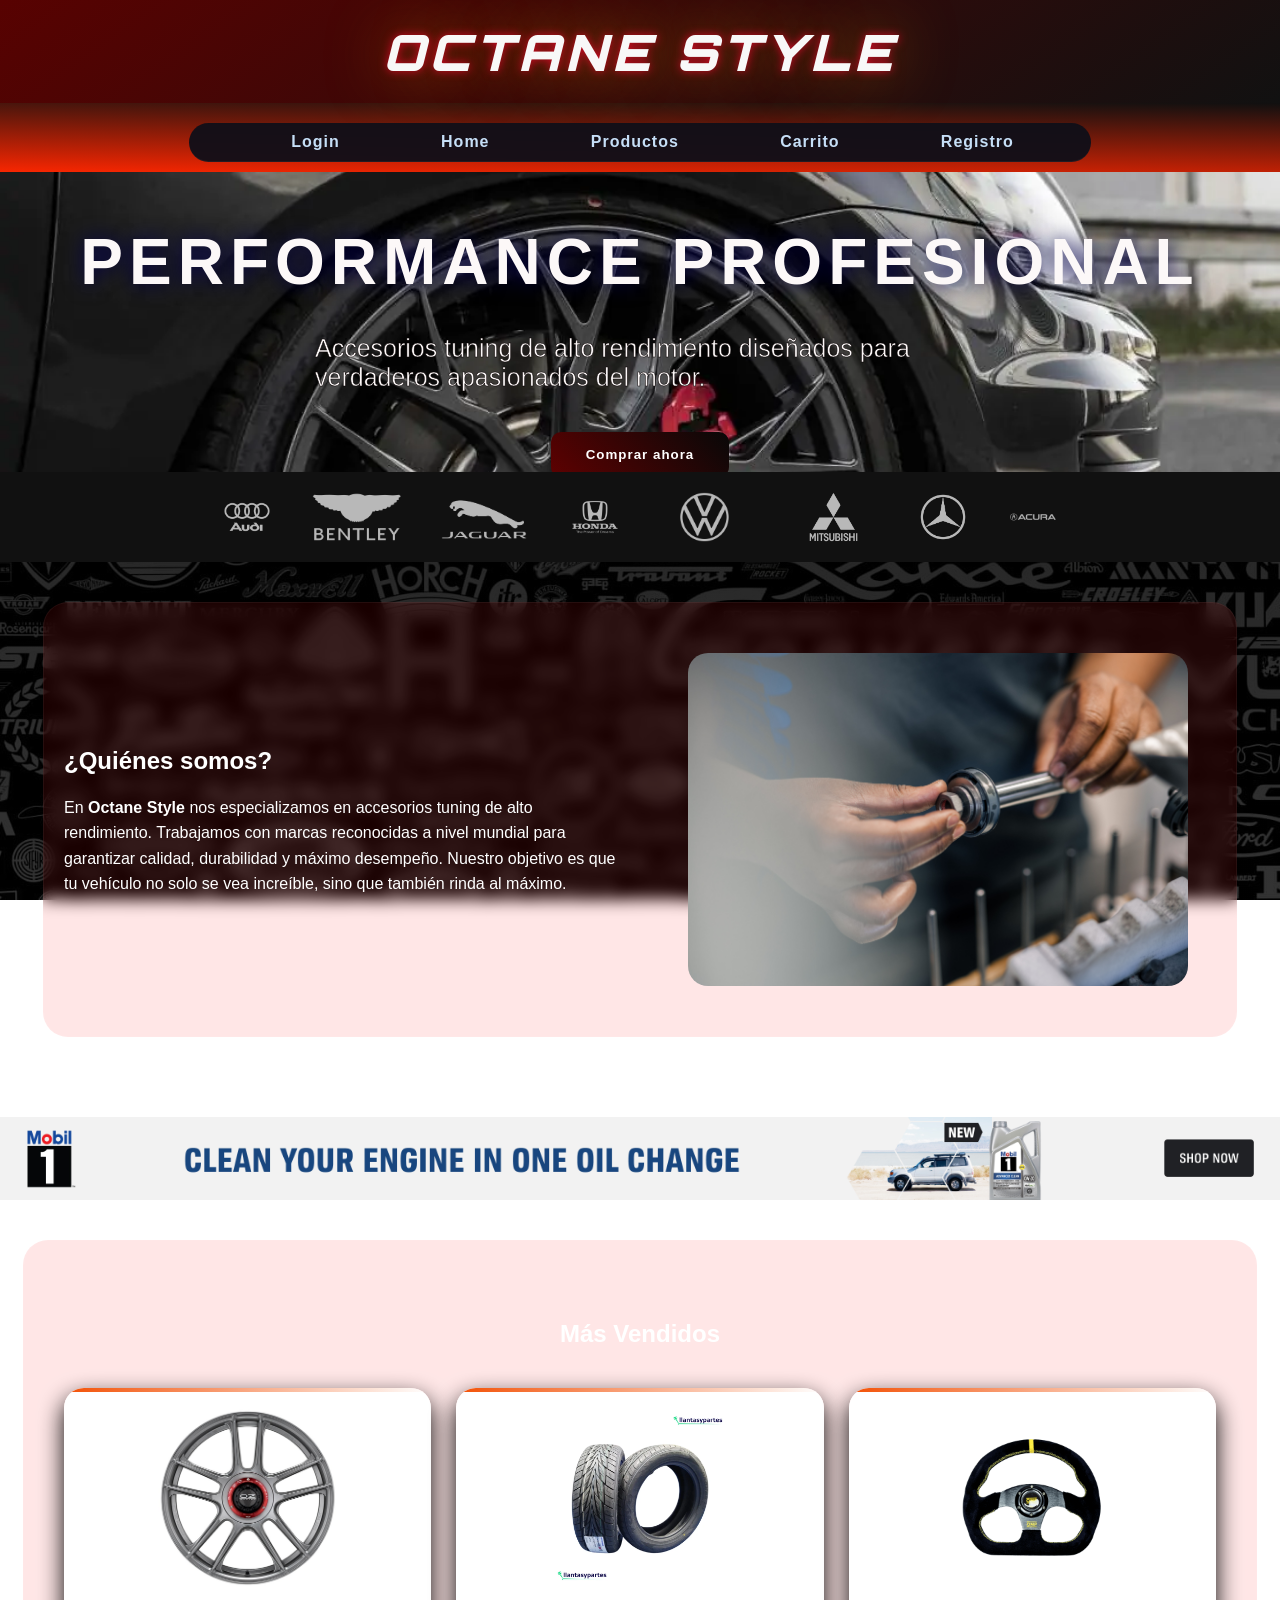
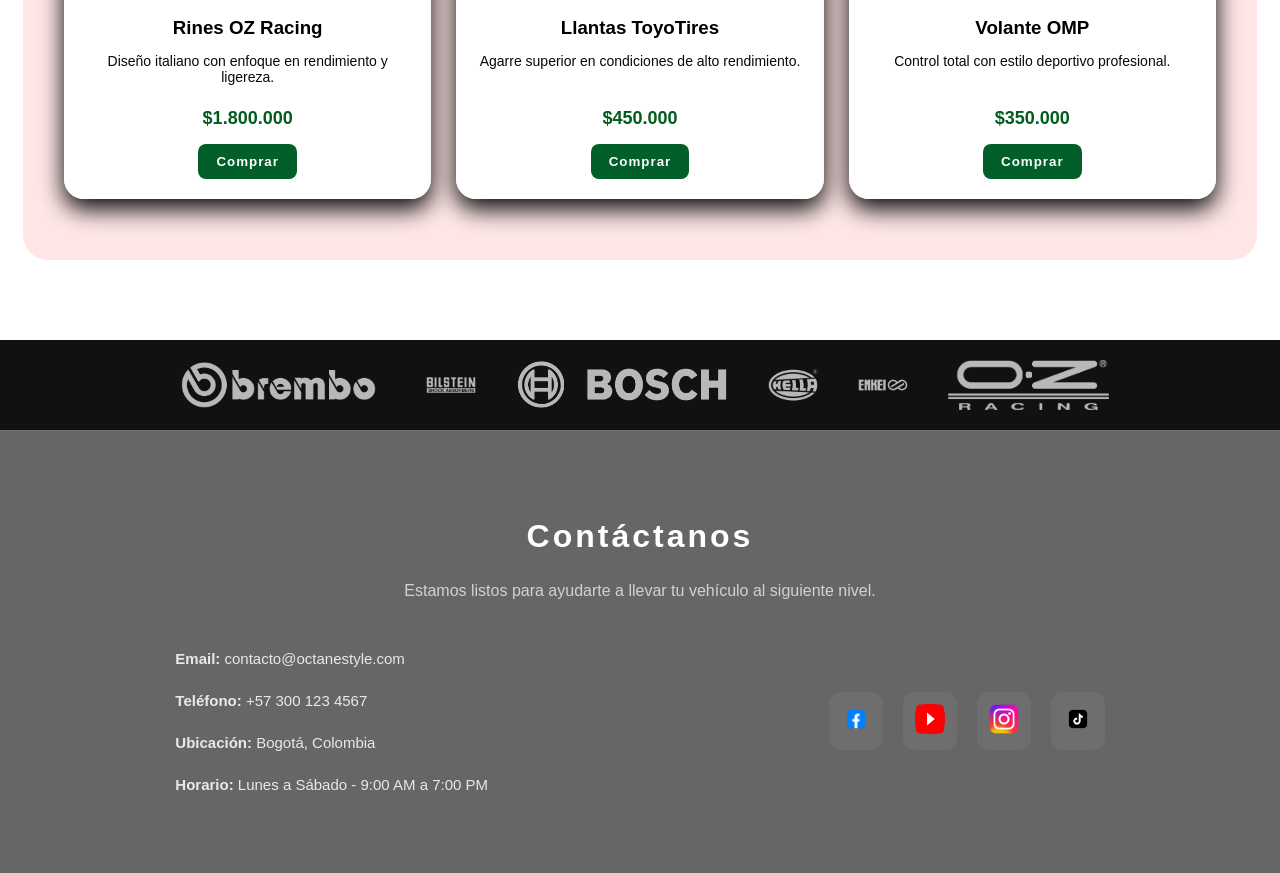
<file: index.html>
<!DOCTYPE html>
<html lang="es">
<head>
    <meta charset="UTF-8">


    <link href="https://fonts.googleapis.com/css2?family=Orbitron:wght@700;900&display=swap" rel="stylesheet">
    <link rel="stylesheet" href="css/styles.css">
    <title>Octane Style</title>
</head>

<body class="fondo-index">

<div class="top-header">
    <h1 class="titulo">OCTANE STYLE</h1>
</div>

<header class="header">

    <div class="menu-toggle">☰</div>

    <nav class="nav-banner">
        <a href="login.html">Login</a>
        <a href="index.html">Home</a>
        <a href="productos.html">Productos</a>
        <a href="carrito.html">Carrito</a>
        <a href="formulario.html">Registro</a>
    </nav>

</header>


<section class="hero-slider">

    <div class="slide active" style="background-image: url('images/banner1.png');">
        <div class="hero-overlay">
            <h1>PERFORMANCE PROFESIONAL</h1>
            <p class="descripcion">
                Accesorios tuning de alto rendimiento diseñados para verdaderos apasionados del motor.
            </p>
       <button class="btn-principal" onclick="location.href='productos.html'">Comprar ahora</button>
        </div>
    </div>

    <div class="slide" style="background-image: url('images/banner2.png');">
        <div class="hero-overlay">
            <h1>RENDIMIENTO EXTREMO</h1>
            <p class="descripcion">
                Lleva tu vehículo al siguiente nivel con potencia y precisión.
            </p>
            <button class="btn-principal"  onclick="location.href='productos.html'">Ver productos</button>
        </div>
    </div>

    <div class="slide" style="background-image: url('images/banner3.png');">
        <div class="hero-overlay">
            <h1>ESTILO Y VELOCIDAD</h1>
            <p class="descripcion">
                Destaca en la carretera con accesorios premium.
            </p>
            <button class="btn-principal" onclick="location.href='productos.html'">Explorar</button>
        </div>
    </div>

</section>

<main>

        <section class="marcas">
    <div class="marcas-container">
        <img src="images/marca1.png">
        <img src="images/marca2.png">
        <img src="images/marca3.png">
        <img src="images/marca4.png">
        <img src="images/marca5.png">
        <img src="images/marca6.png">
        <img src="images/marca7.png">
        <img src="images/marca8.png">
    </div>
</section>


   <section class="bloque quienes-somos">
    <div class="contenido">
        <div class="texto">
            <h2>¿Quiénes somos?</h2>
            <p>
                En <strong>Octane Style</strong> nos especializamos en accesorios tuning de alto rendimiento.
                Trabajamos con marcas reconocidas a nivel mundial para garantizar calidad, durabilidad y máximo desempeño.
                Nuestro objetivo es que tu vehículo no solo se vea increíble, sino que también rinda al máximo.
            </p>
        </div>
        <div class="imagen">
            <img src="images/quienessomos.png" alt="Quiénes somos">
        </div>
    </div>
</section>
    <img src="images/prombaner.png" class="linea-decorativa">


    <section id="destacados" class="bloque">

        <h2 style="text-align:center; color:white;">Más Vendidos</h2>

        <section id="productosGrid">

            <div class="producto_card">
                <img src="images/rines.png">
                <h3>Rines OZ Racing</h3>
                <p>Diseño italiano con enfoque en rendimiento y ligereza.</p>
                <span class="precio">$1.800.000</span>
                <button onclick="location.href='productos.html'">Comprar</button>
            </div>

            <div class="producto_card">
                <img src="images/llantas2.png">
                <h3>Llantas ToyoTires</h3>
                <p>Agarre superior en condiciones de alto rendimiento.</p>
                <span class="precio">$450.000</span>
                <button onclick="location.href='productos.html'">Comprar</button>
            </div>

            <div class="producto_card">
                <img src="images/volante.png">
                <h3>Volante OMP</h3>
                <p>Control total con estilo deportivo profesional.</p>
                <span class="precio">$350.000</span>
                <button onclick="location.href='productos.html'">Comprar</button>
            </div>

            

        </section>
    </section>

<section class="marcas">
    <div class="marcas-container">
        <img src="images/logo1.png">
        <img src="images/logo2.png">
        <img src="images/logo3.png">
        <img src="images/logo4.png">
        <img src="images/logo5.png">
        <img src="images/logo6.png">
    </div>
</section>

    

</main>



<section id="contacto" class="contacto-pro">

    <h2>Contáctanos</h2>
    <p class="subtexto">
        Estamos listos para ayudarte a llevar tu vehículo al siguiente nivel.
    </p>

    <div class="contacto-contenido">

        <div class="contacto-info">
            <p><strong>Email:</strong> contacto@octanestyle.com</p>
            <p><strong>Teléfono:</strong> +57 300 123 4567</p>
            <p><strong>Ubicación:</strong> Bogotá, Colombia</p>
            <p><strong>Horario:</strong> Lunes a Sábado - 9:00 AM a 7:00 PM</p>
        </div>

        <div class="redes">
            <a href="#"><img src="images/facebook.png" alt="Facebook"></a>
            <a href="#"><img src="images/youtube.png" alt="YouTube"></a>
            <a href="#"><img src="images/instagram.png" alt="Instagram"></a>
            <a href="#"><img src="images/tiktok.png" alt="TikTok"></a>
        </div>

    </div>

</section>

<script>
document.addEventListener("DOMContentLoaded", function () {

    let slides = document.querySelectorAll(".hero-slider .slide");
    let index = 0;

    setInterval(() => {
        slides[index].classList.remove("active");
        index = (index + 1) % slides.length;
        slides[index].classList.add("active");
    }, 4000);


    const toggle = document.querySelector(".menu-toggle");
    const nav = document.querySelector(".nav-banner");

    toggle.addEventListener("click", () => {
        nav.classList.toggle("active");
    });



});
</script>

</body>
</html>
</file>
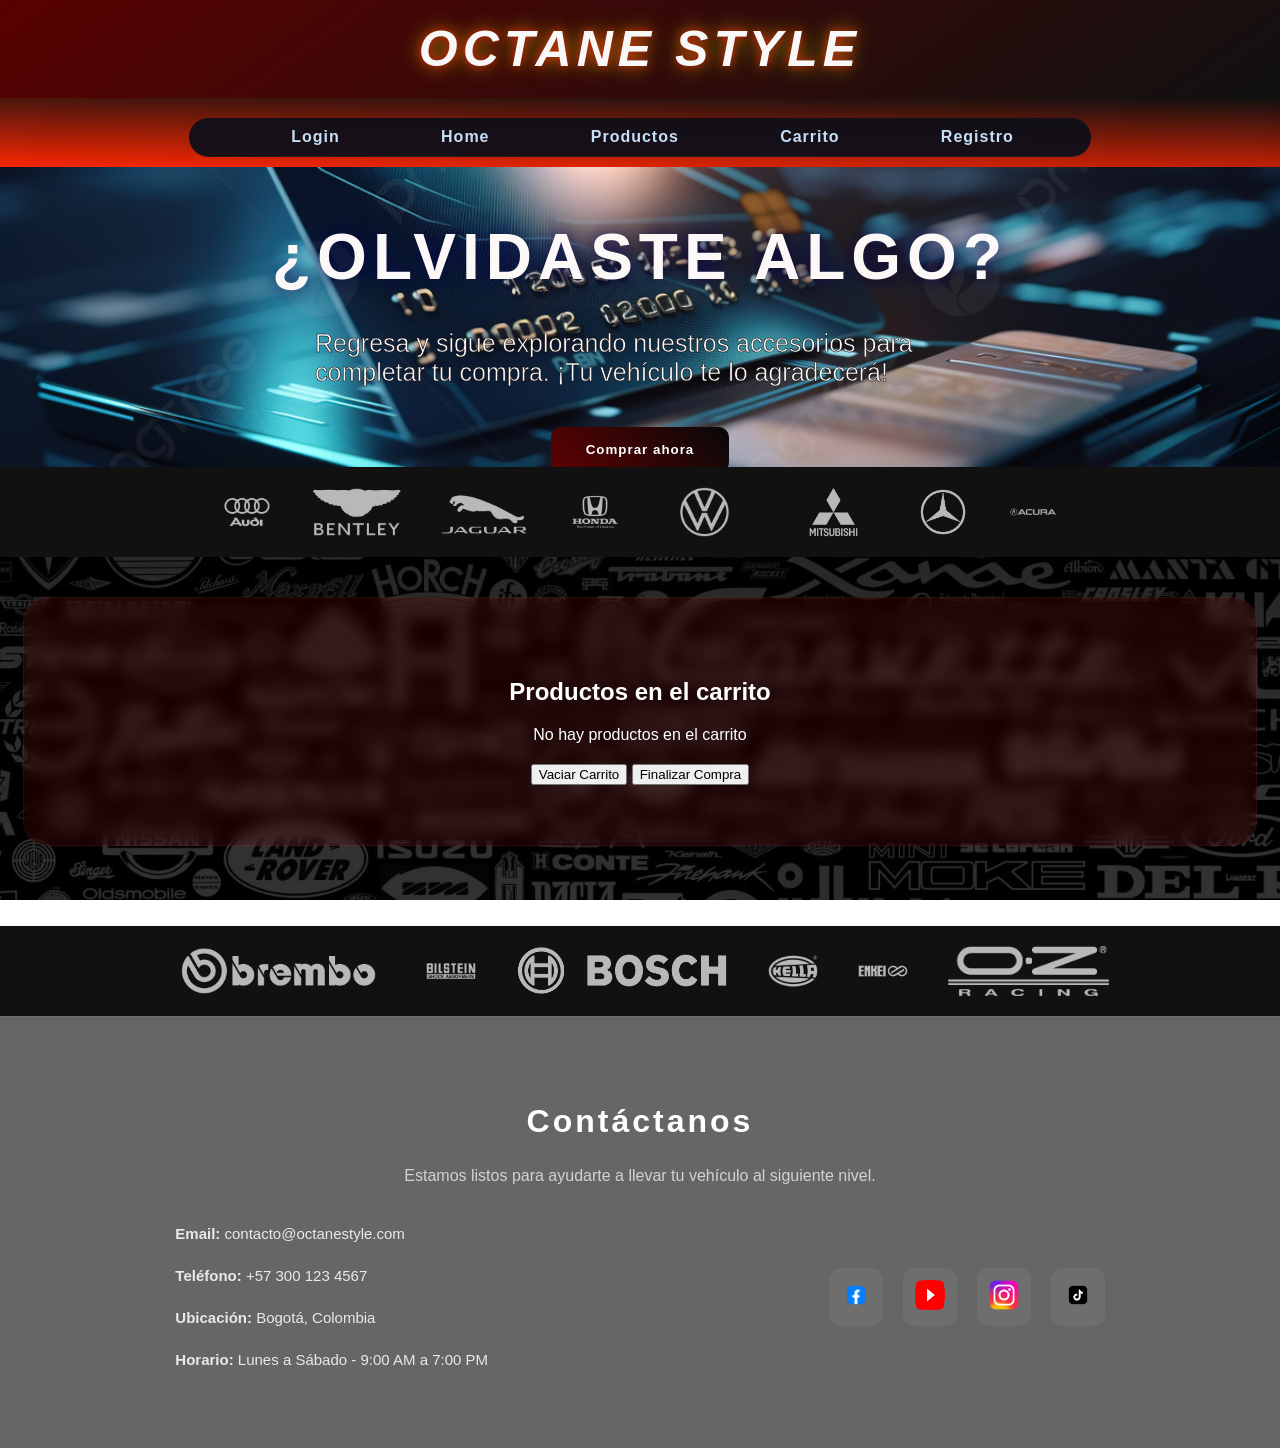
<file: carrito.html>
<!DOCTYPE html>
<html lang="es">
<head>
    <meta charset="UTF-8">
    <link rel="stylesheet" href="css/stylesa.css">
    <title>Carrito - Octane Style</title>
</head>

<body class="fondo-index">
<div class="top-header">
    <h1 class="titulo">OCTANE STYLE</h1>
</div>

<header class="header">

    <div class="menu-toggle">☰</div>

    <nav class="nav-banner">
        <a href="login.html">Login</a>
        <a href="index.html">Home</a>
        <a href="productos.html">Productos</a>
        <a href="carrito.html">Carrito</a>
        <a href="formulario.html">Registro</a>
    </nav>

</header>

<section class="hero-slider">

    <div class="slide active" style="background-image: url('images/compra3.png');">
        <div class="hero-overlay">
            <h1>¿OLVIDASTE ALGO?</h1>
            <p class="descripcion">
                Regresa y sigue explorando nuestros accesorios para completar tu compra. ¡Tu vehículo te lo agradecerá!
            </p>
       <button class="btn-principal" onclick="location.href='productos.html'">Comprar ahora</button>
        </div>
    </div>

</section>

<main>

     <section class="marcas">
    <div class="marcas-container">
        <img src="images/marca1.png">
        <img src="images/marca2.png">
        <img src="images/marca3.png">
        <img src="images/marca4.png">
        <img src="images/marca5.png">
        <img src="images/marca6.png">
        <img src="images/marca7.png">
        <img src="images/marca8.png">
    </div>
</section>
    

    <main>

        <section class="bloque">

            <h2 style="text-align:center; color:white;">
                Productos en el carrito
            </h2>

            <div id="carrito-contenedor" style="margin-top:20px;"></div>

            <div style="text-align:center; margin-top:20px;">
                <button onclick="vaciarCarrito()">Vaciar Carrito</button>
                <button onclick="finalizarCompra()">Finalizar Compra</button>
            </div>

        </section>

         <section class="marcas">
    <div class="marcas-container">
        <img src="images/logo1.png">
        <img src="images/logo2.png">
        <img src="images/logo3.png">
        <img src="images/logo4.png">
        <img src="images/logo5.png">
        <img src="images/logo6.png">
    </div>
</section>


</main>

<section id="contacto" class="contacto-pro">

    <h2>Contáctanos</h2>
    <p class="subtexto">
        Estamos listos para ayudarte a llevar tu vehículo al siguiente nivel.
    </p>

    <div class="contacto-contenido">

        <div class="contacto-info">
            <p><strong>Email:</strong> contacto@octanestyle.com</p>
            <p><strong>Teléfono:</strong> +57 300 123 4567</p>
            <p><strong>Ubicación:</strong> Bogotá, Colombia</p>
            <p><strong>Horario:</strong> Lunes a Sábado - 9:00 AM a 7:00 PM</p>
        </div>

        <div class="redes">
            <a href="#"><img src="images/facebook.png" alt="Facebook"></a>
            <a href="#"><img src="images/youtube.png" alt="YouTube"></a>
            <a href="#"><img src="images/instagram.png" alt="Instagram"></a>
            <a href="#"><img src="images/tiktok.png" alt="TikTok"></a>
        </div>

    </div>

</section>

    </main>

    <script src="js/carrito.js"></script>

 <script>

function vaciarCarrito() {
    let carrito = JSON.parse(localStorage.getItem("carrito")) || [];

    if (carrito.length === 0) {
        alert("El carrito ya está vacío");
        return;
    }

    localStorage.removeItem("carrito");
    mostrarCarrito();
    alert("Carrito vaciado correctamente");
}

function finalizarCompra() {
    let carrito = JSON.parse(localStorage.getItem("carrito")) || [];

    if (carrito.length === 0) {
        alert("No hay productos en el carrito");
        return;
    }

    let total = 0;

    let detalle = carrito.map(p => {
        let subtotal = p.precio * p.cantidad;
        total += subtotal;

        return `
            ${p.nombre}
            Cantidad: ${p.cantidad}
            Subtotal: $${subtotal.toLocaleString()}
        `;
    }).join("\n\n");

    alert(
`🧾 RECIBO DE COMPRA

${detalle}

-------------------------
TOTAL: $${total.toLocaleString()}
-------------------------

Gracias por tu compra en OCTANE STYLE!`
    );

    localStorage.removeItem("carrito");
    mostrarCarrito();
}
</script>
</script>

</body>
</html>
</file>
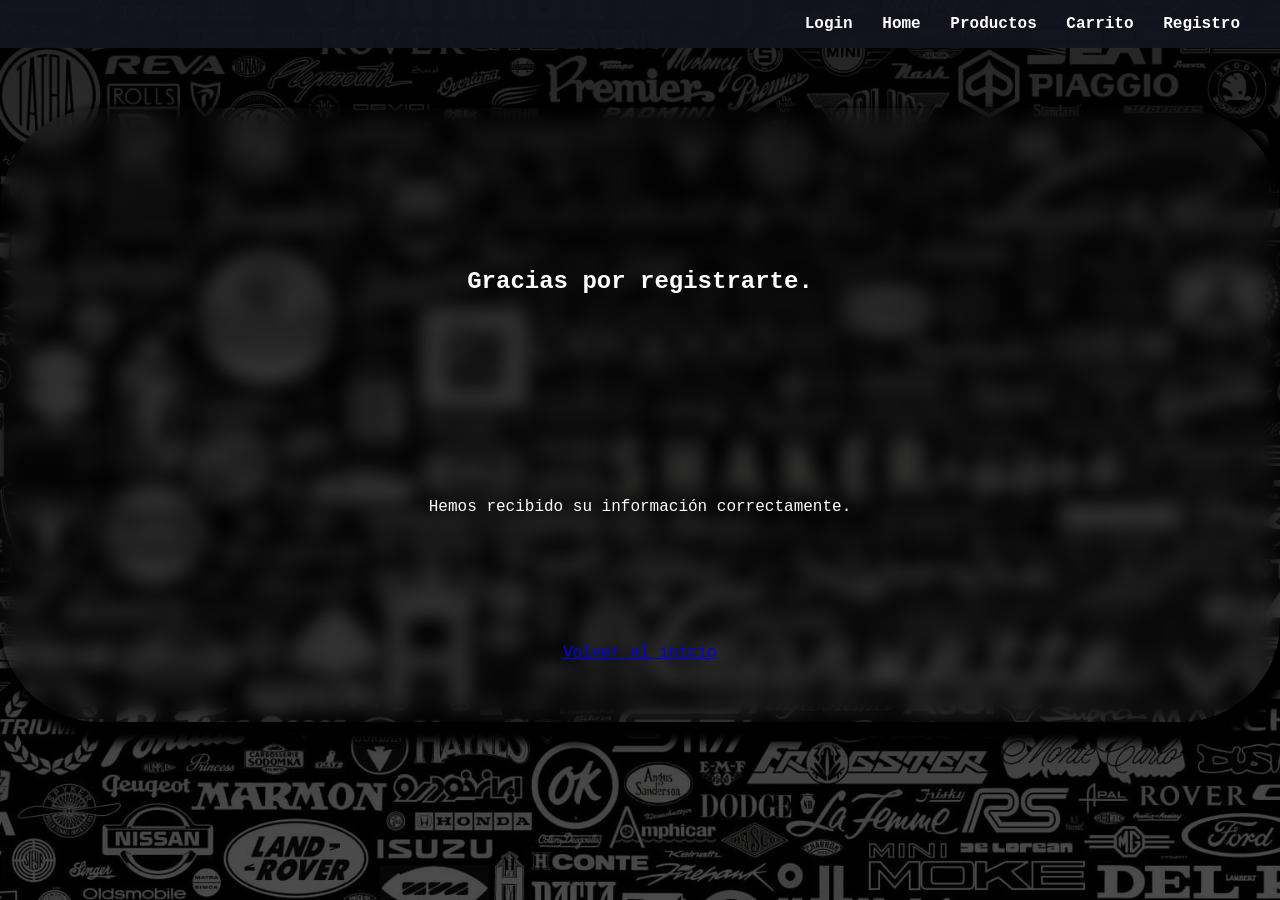
<file: contactanos.html>
<!DOCTYPE html>
<html lang="es">
<head>
    <meta charset="UTF-8">
    <link rel="stylesheet" href="css/contactanos.css">
    <title>Contactanos</title>
</head>

<body class="fondo_carros">

    
    <nav>
        <a href="login.html">Login</a>
        <a href="index.html">Home</a>
        <a href="productos.html">Productos</a>
        <a href="carrito.html">Carrito</a>
        <a href="formulario.html">Registro</a>
    </nav>

    <section class="bloque">

        <h1 class="texto_cont">Gracias por registrarte. </h1>
        <p class="texto_cont"> Hemos recibido su información correctamente.</p>
        <center><a href="index.html">Volver al inicio   </a></center>

    </section>
    </body>
</HTML>
</file>
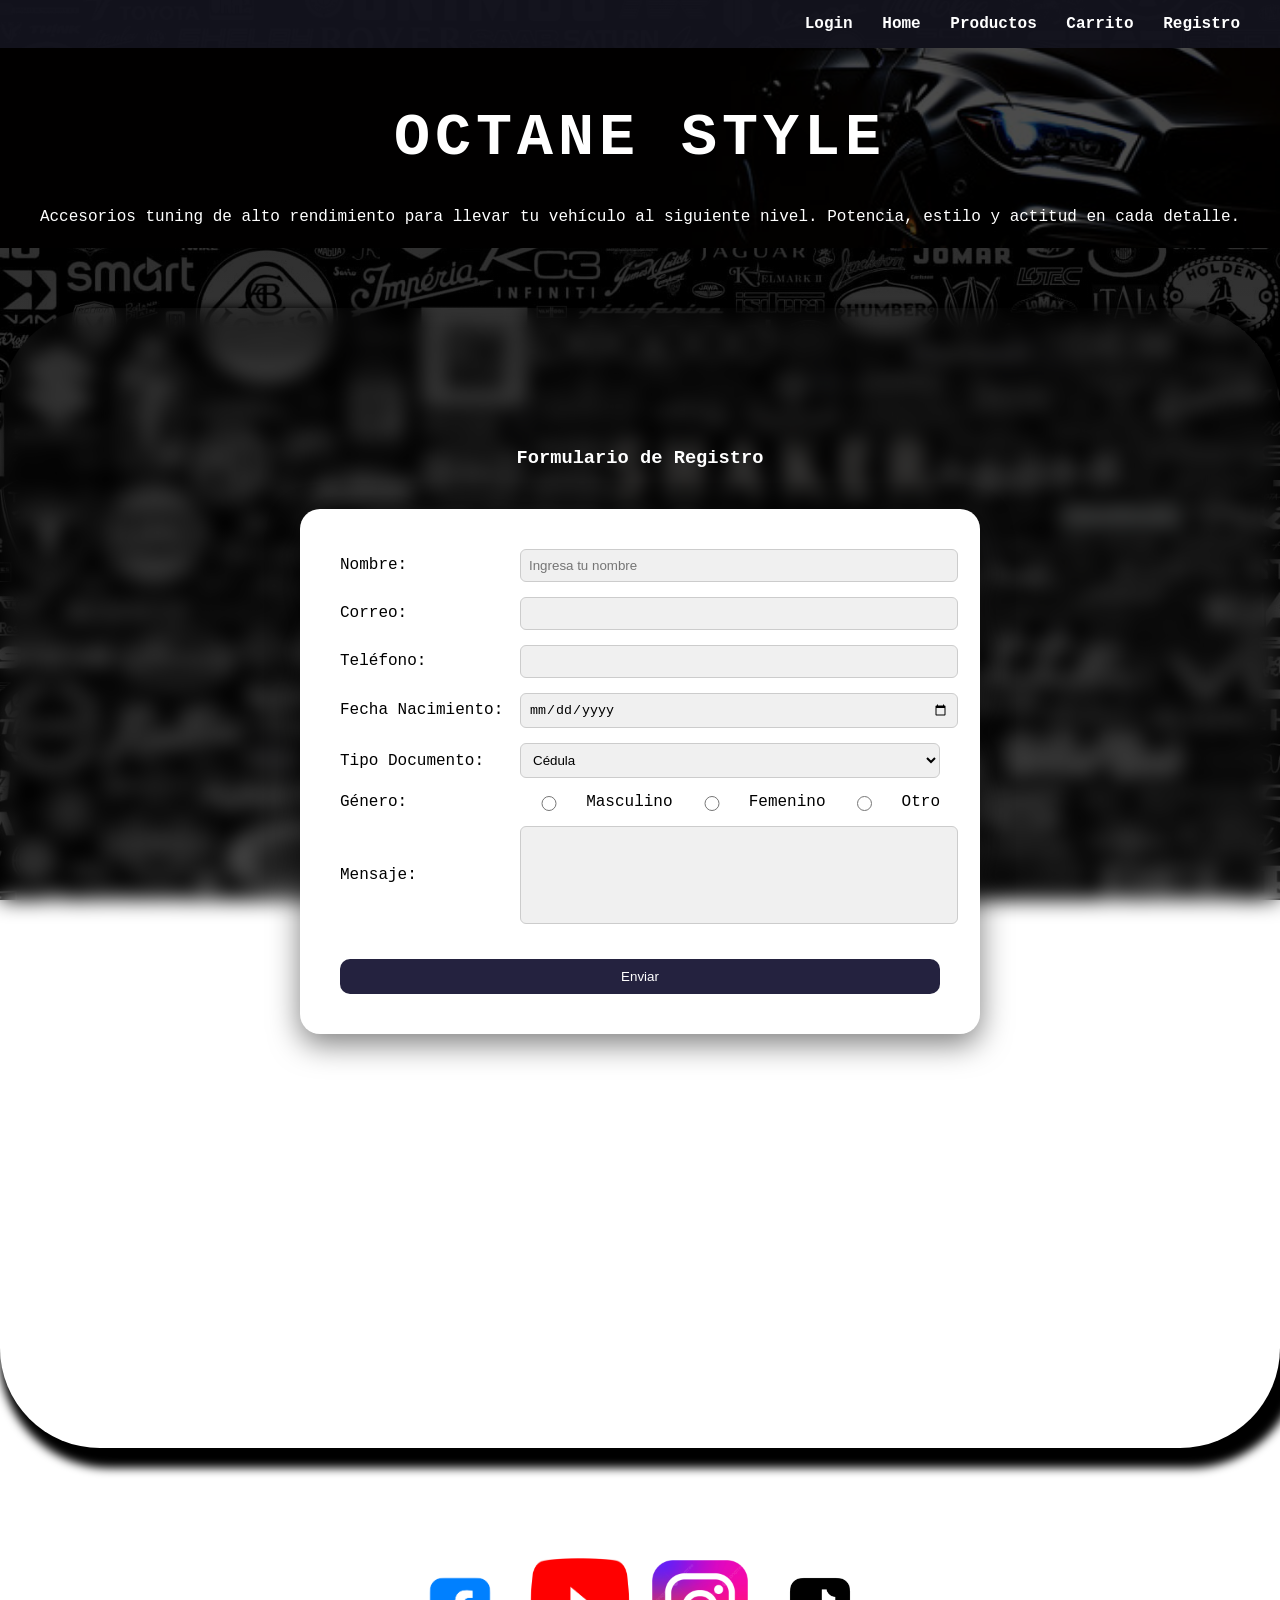
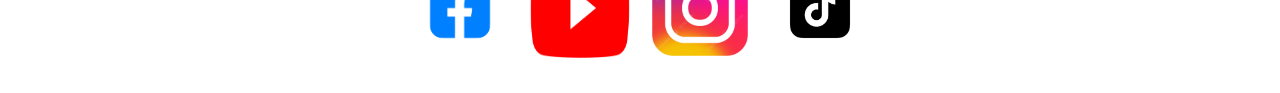
<file: formulario.html>
<!DOCTYPE html>
<html lang="es">
<head>
    <meta charset="UTF-8">
    <title>Formulario de Registro</title>
    <link rel="stylesheet" href="css/formulario.css">
</head>

<body class="fondo-index">
       
    <nav>
        <a href="login.html">Login</a>
        <a href="index.html">Home</a>
        <a href="productos.html">Productos</a>
        <a href="carrito.html">Carrito</a>
        <a href="formulario.html">Registro</a>
    </nav>

    <section class="hero-banner">
    <div class="hero-overlay">
        <h1>OCTANE STYLE</h1>
        <p class="descripcion">
            Accesorios tuning de alto rendimiento para llevar tu vehículo al siguiente nivel.
            Potencia, estilo y actitud en cada detalle.
        </p>
    </div>
</section>

    <section class="bloque">
    <section class="contenedor-formulario">

        <h1>Formulario de Registro</h1>

        <div class="caja-formulario">

            <form action="contactanos.html" method="get">

                <div class="fila">
                    <label>Nombre:</label>
                    <input type="text" placeholder="Ingresa tu nombre">
                </div>

                <div class="fila">
                    <label>Correo:</label>
                    <input type="email">
                </div>

                <div class="fila">
                    <label>Teléfono:</label>
                    <input type="tel">
                </div>

                <div class="fila">
                    <label>Fecha Nacimiento:</label>
                    <input type="date">
                </div>

                <div class="fila">
                    <label>Tipo Documento:</label>
                    <select>
                        <option>Cédula</option>
                        <option>Tarjeta de Identidad</option>
                        <option>Pasaporte</option>
                    </select>
                </div>

                <div class="fila">
                    <label>Género:</label>
                    <div class="opciones">
                        <input type="radio" name="genero"> Masculino
                        <input type="radio" name="genero"> Femenino
                        <input type="radio" name="genero"> Otro
                    </div>
                </div>

                <div class="fila mensaje">
                    <label>Mensaje:</label>
                    <textarea></textarea>
                </div>

                <button type="submit">Enviar</button>

            </form>

        </div>

    </section>
    </section>


    <center>   
    <section id="contacto">
    <h2>Contáctanos</h2>
    <p>Email: contacto@octanestyle.com</p>
     </center>

    <div class="redes">
        <a href="#">
            <img src="images/facebook.png" alt="Facebook">
        </a>
        <a href="#">
            <img src="images/youtube.png" alt="YouTube">
        </a>
        <a href="#">
            <img src="images/instagram.png" alt="Instagram">
        </a>
        <a href="#">
            <img src="images/tiktok.png" alt="TikTok">
        </a>
    </div>
</section>

</body>
</html>
</file>
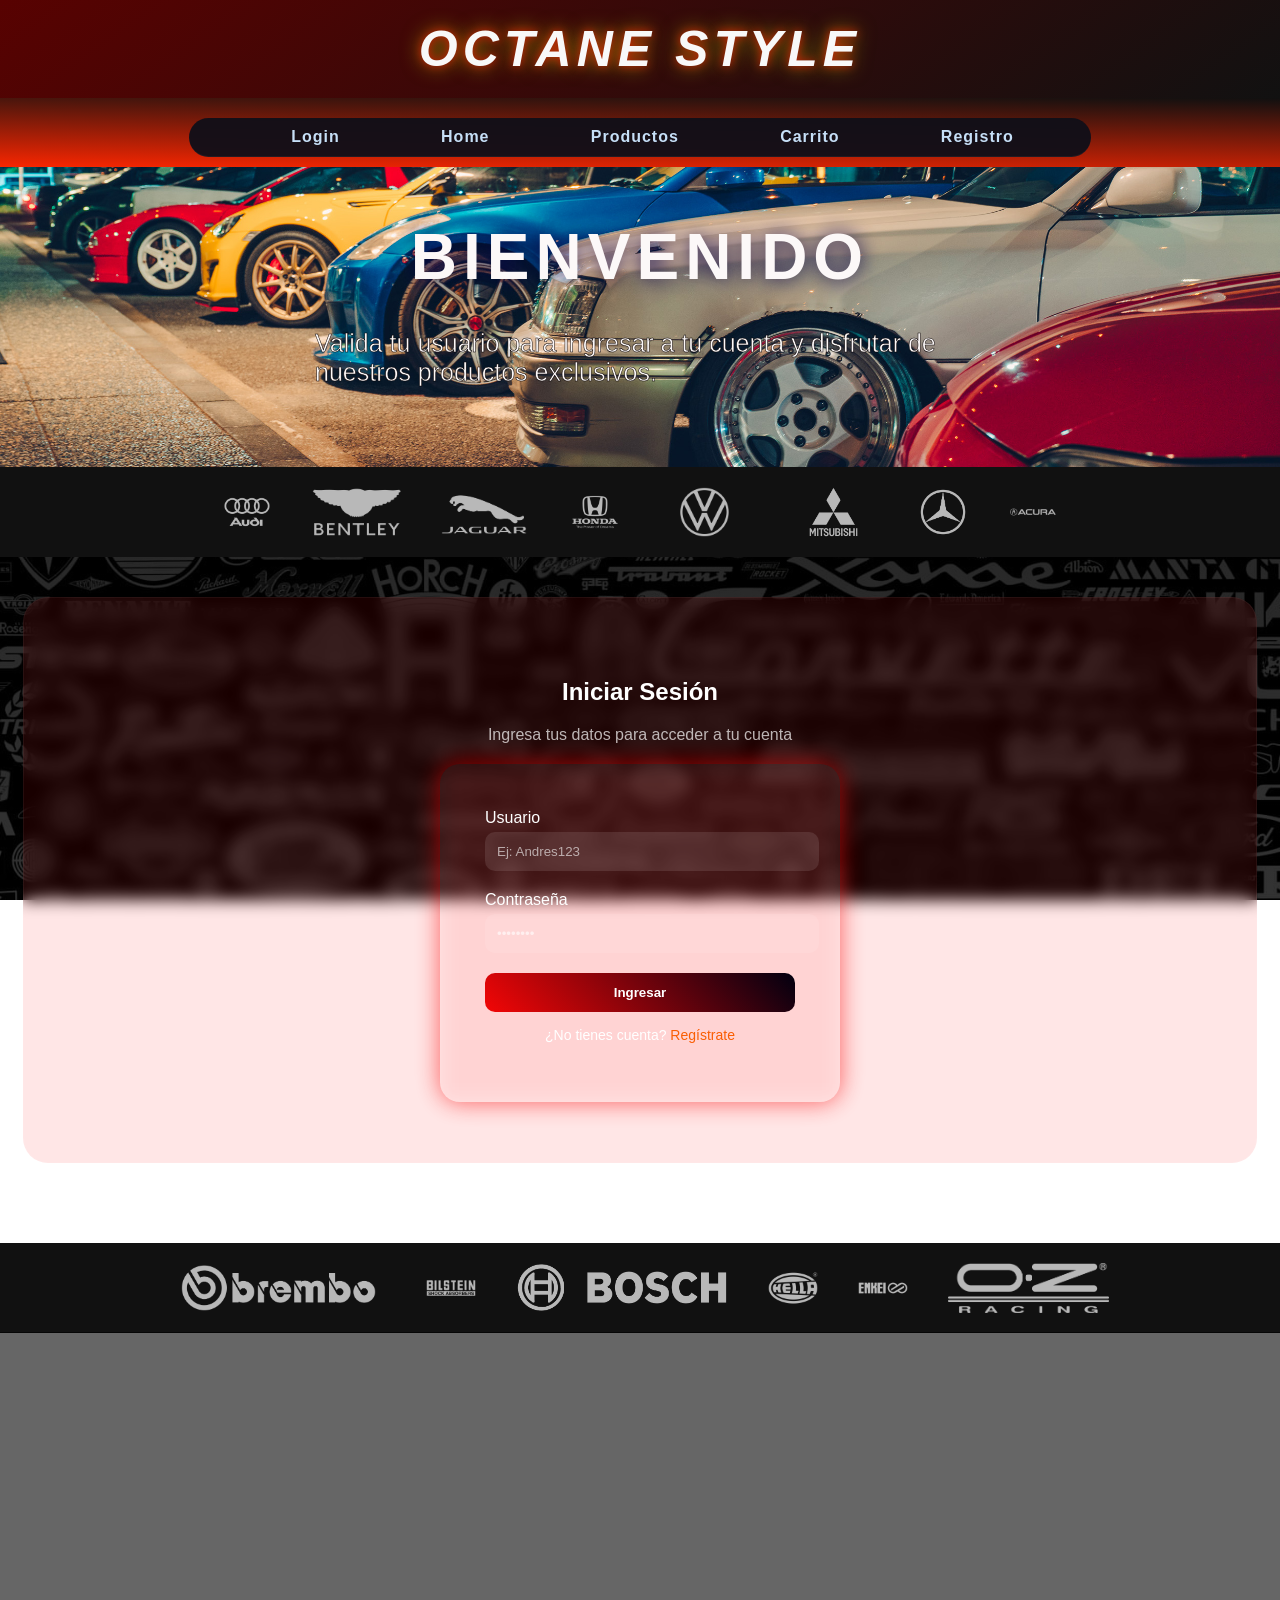
<file: login.html>
<!DOCTYPE html>
<html lang="es">
<head>
    <meta charset="UTF-8">
    <link rel="stylesheet" href="css/stylesa.css">
    <title>Carrito - Octane Style</title>
</head>

<body class="fondo-index">
<div class="top-header">
    <h1 class="titulo">OCTANE STYLE</h1>
</div>

<header class="header">

    <div class="menu-toggle">☰</div>

    <nav class="nav-banner">
        <a href="login.html">Login</a>
        <a href="index.html">Home</a>
        <a href="productos.html">Productos</a>
        <a href="carrito.html">Carrito</a>
        <a href="formulario.html">Registro</a>
    </nav>

</header>

<section class="hero-slider">

    <div class="slide active" style="background-image: url('images/inicio.png');">
        <div class="hero-overlay">
            <h1>BIENVENIDO</h1>
            <p class="descripcion">
                Valida tu usuario para ingresar a tu cuenta y disfrutar de nuestros productos exclusivos.
            </p>
      
    </div>

</section>

<main>

     <section class="marcas">
    <div class="marcas-container">
        <img src="images/marca1.png">
        <img src="images/marca2.png">
        <img src="images/marca3.png">
        <img src="images/marca4.png">
        <img src="images/marca5.png">
        <img src="images/marca6.png">
        <img src="images/marca7.png">
        <img src="images/marca8.png">
    </div>
</section>
    

    <main>
<center>
    <section class="bloque">

        <div class="contenedor-formulario">

            <h2>Iniciar Sesión</h2>
            <p class="subtexto">Ingresa tus datos para acceder a tu cuenta</p>

            <div class="caja-formulario">

                <form action="index.html" method="get">

                    <div class="fila">
                        <label>Usuario</label>
                        <input type="text" placeholder="Ej: Andres123" required>
                    </div>

                    <div class="fila">
                        <label>Contraseña</label>
                        <input type="password" placeholder="••••••••" required>
                    </div>

                    <button type="submit" class="btn-login">Ingresar</button>

                </form>

                <p class="extra">
                    ¿No tienes cuenta? <a href="formulario.html">Regístrate</a>
                </p>

            </div>

        </div>
        </section>
    </center>

        </main>

         <section class="marcas">
    <div class="marcas-container">
        <img src="images/logo1.png">
        <img src="images/logo2.png">
        <img src="images/logo3.png">
        <img src="images/logo4.png">
        <img src="images/logo5.png">
        <img src="images/logo6.png">
    </div>
</section>




<section id="contacto" class="contacto-pro">

    <h2>Contáctanos</h2>
    <p class="subtexto">
        Estamos listos para ayudarte a llevar tu vehículo al siguiente nivel.
    </p>

    <div class="contacto-contenido">

        <div class="contacto-info">
            <p><strong>Email:</strong> contacto@octanestyle.com</p>
            <p><strong>Teléfono:</strong> +57 300 123 4567</p>
            <p><strong>Ubicación:</strong> Bogotá, Colombia</p>
            <p><strong>Horario:</strong> Lunes a Sábado - 9:00 AM a 7:00 PM</p>
        </div>

        <div class="redes">
            <a href="#"><img src="images/facebook.png" alt="Facebook"></a>
            <a href="#"><img src="images/youtube.png" alt="YouTube"></a>
            <a href="#"><img src="images/instagram.png" alt="Instagram"></a>
            <a href="#"><img src="images/tiktok.png" alt="TikTok"></a>
        </div>

    </div>

</section>

    </main>

    <script src="js/carrito.js"></script>

 <script>

function vaciarCarrito() {
    let carrito = JSON.parse(localStorage.getItem("carrito")) || [];

    if (carrito.length === 0) {
        alert("El carrito ya está vacío");
        return;
    }

    localStorage.removeItem("carrito");
    mostrarCarrito();
    alert("Carrito vaciado correctamente");
}

function finalizarCompra() {
    let carrito = JSON.parse(localStorage.getItem("carrito")) || [];

    if (carrito.length === 0) {
        alert("No hay productos en el carrito");
        return;
    }

    let total = 0;

    let detalle = carrito.map(p => {
        let subtotal = p.precio * p.cantidad;
        total += subtotal;

        return `
            ${p.nombre}
            Cantidad: ${p.cantidad}
            Subtotal: $${subtotal.toLocaleString()}
        `;
    }).join("\n\n");

    alert(
`🧾 RECIBO DE COMPRA

${detalle}

-------------------------
TOTAL: $${total.toLocaleString()}
-------------------------

Gracias por tu compra en OCTANE STYLE!`
    );

    localStorage.removeItem("carrito");
    mostrarCarrito();
}
</script>
</script>

</body>
</html>
</file>
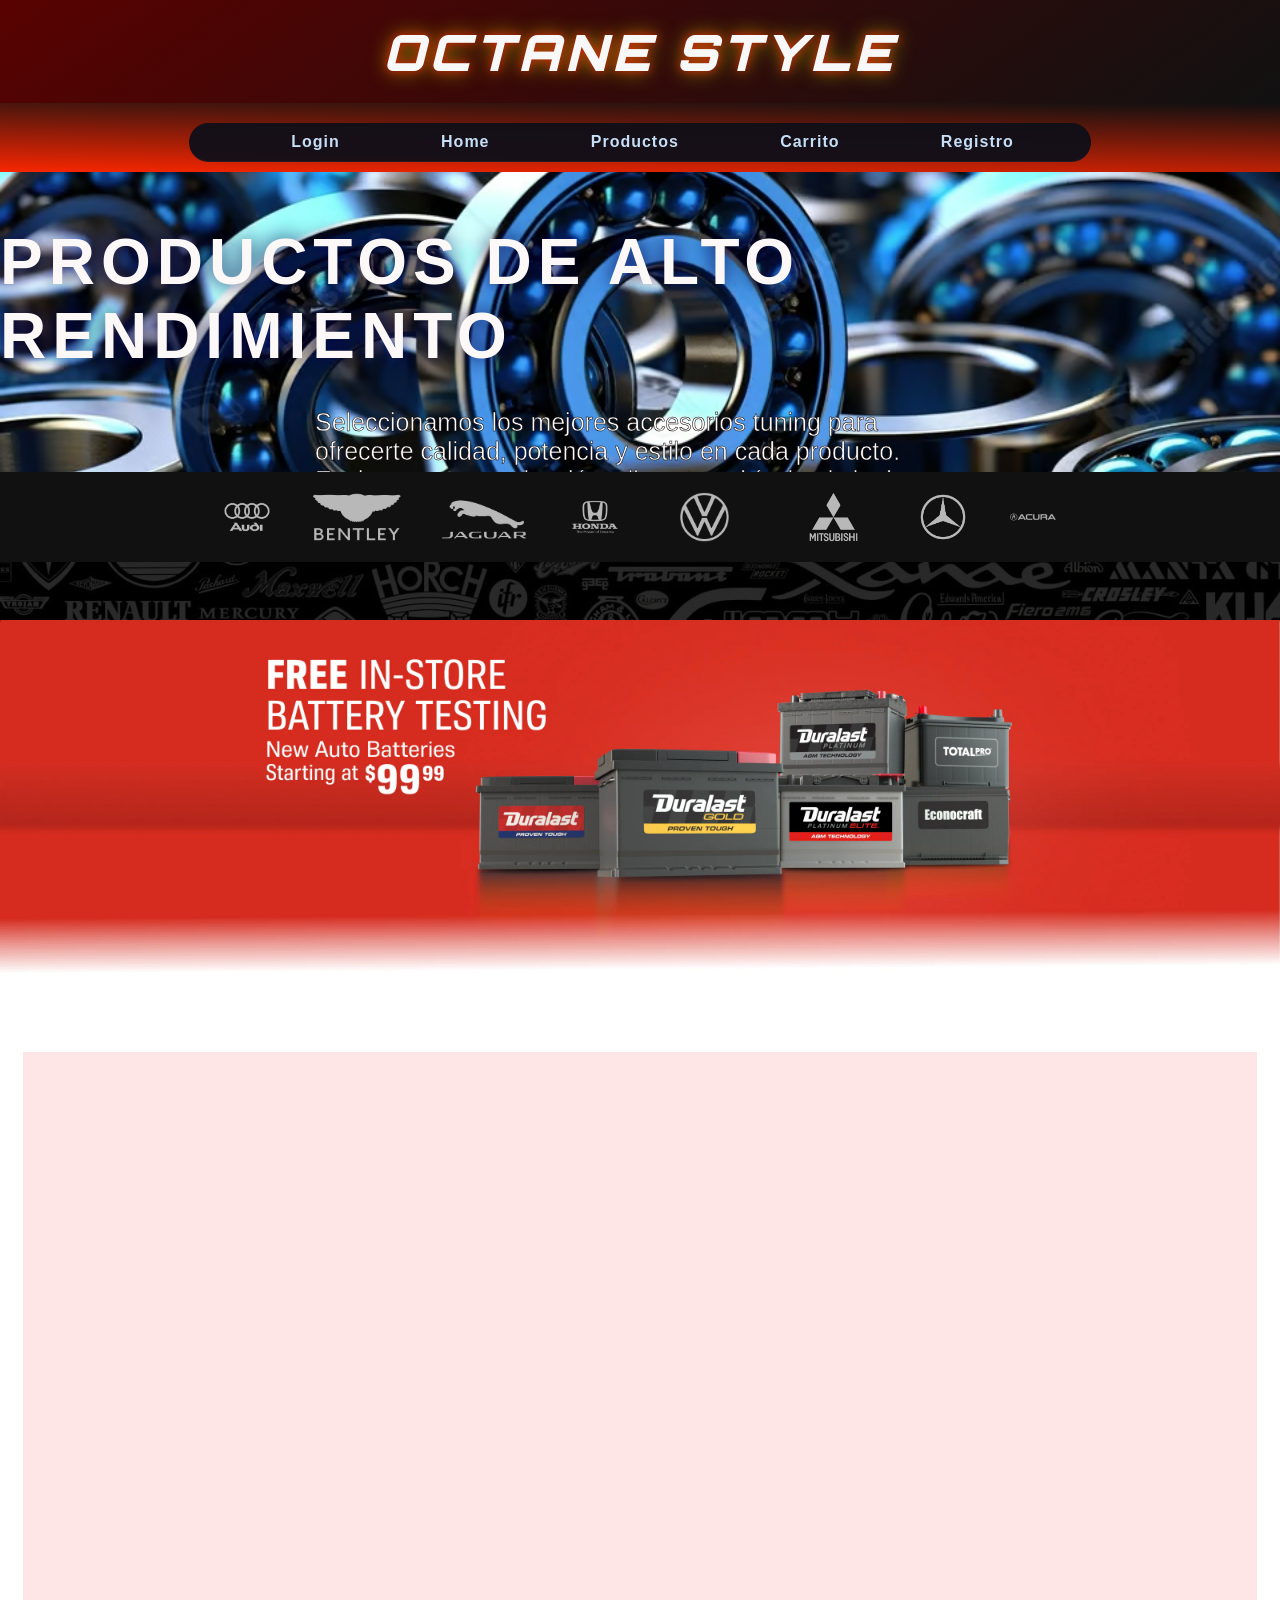
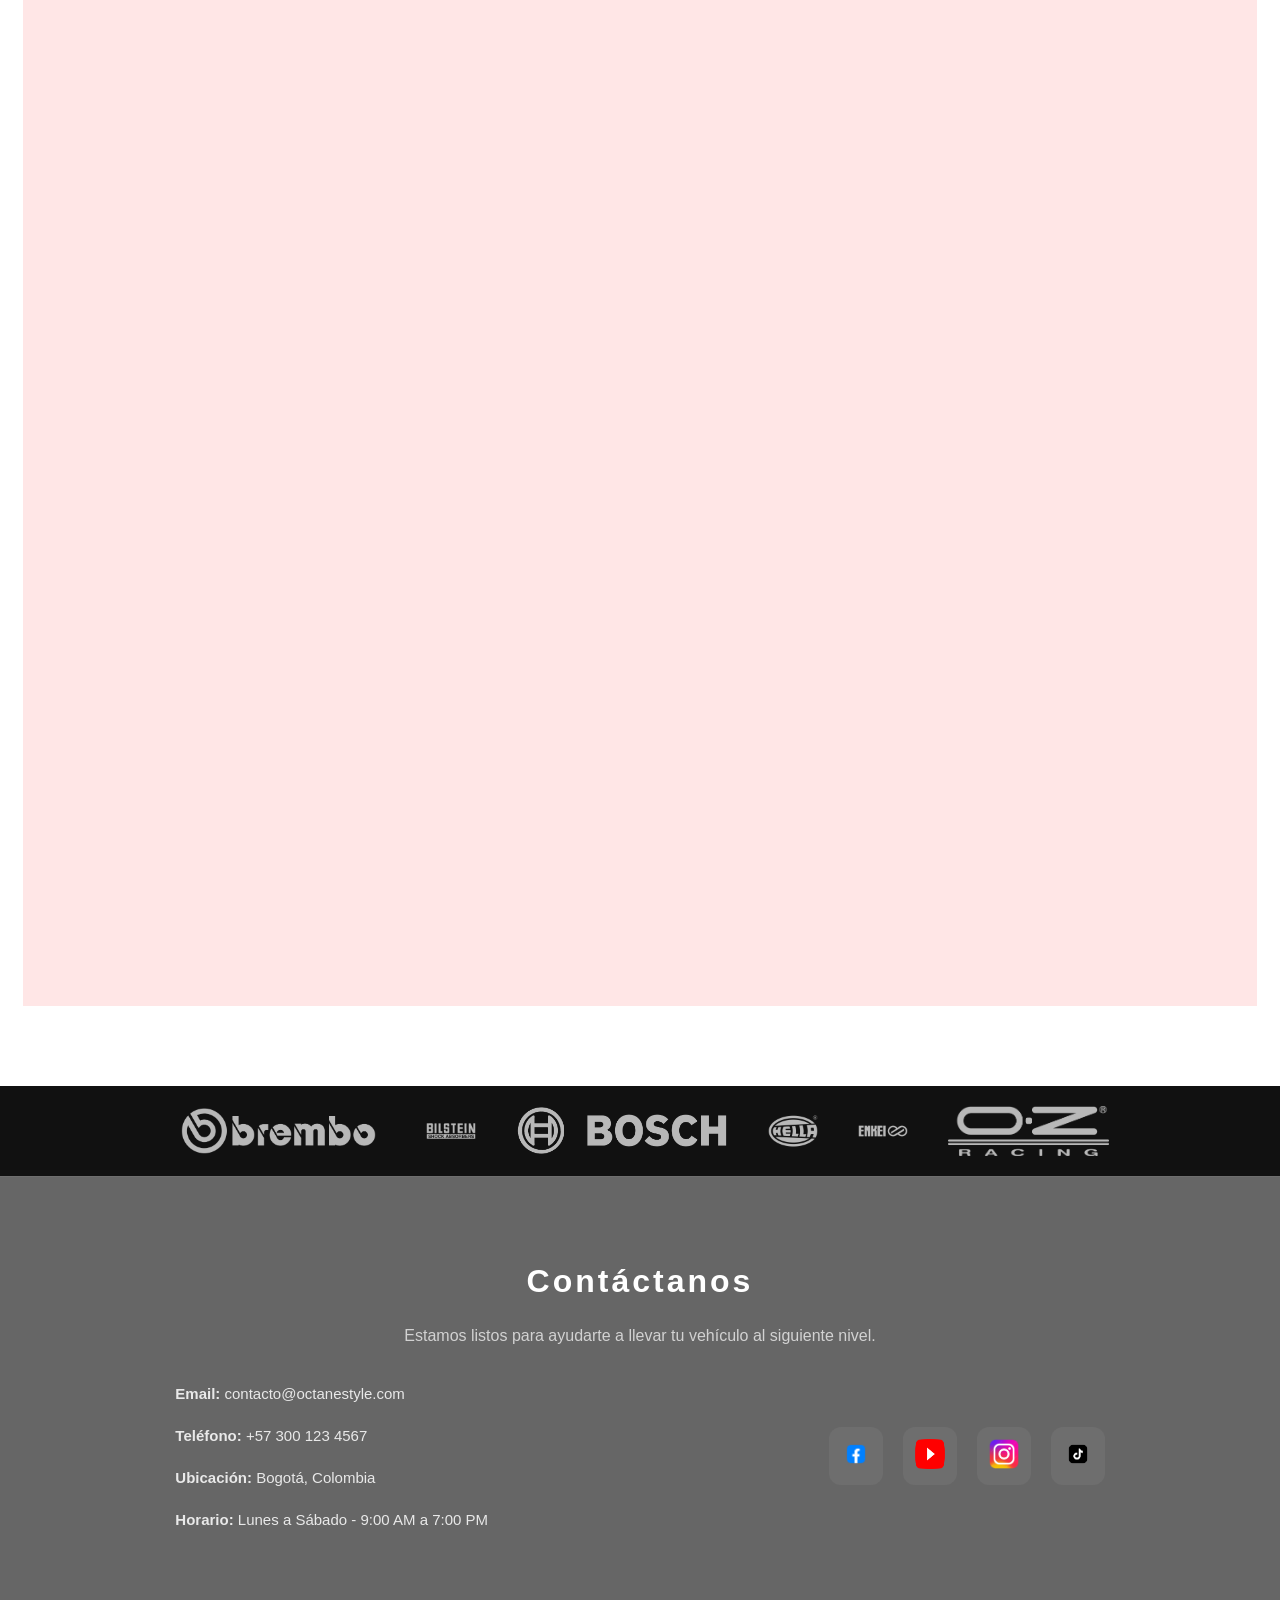
<file: productos.html>
<!DOCTYPE html>
<html lang="es">
<head>
    <meta charset="UTF-8">

    <link href="https://fonts.googleapis.com/css2?family=Orbitron:wght@700;900&display=swap" rel="stylesheet">
    <link rel="stylesheet" href="css/stylesa.css">
    <title>Octane Style</title>
</head>

<body class="fondo-index">

<div class="top-header">
    <h1 class="titulo">OCTANE STYLE</h1>
</div>

<header class="header">

    <div class="menu-toggle">☰</div>

    <nav class="nav-banner">
        <a href="login.html">Login</a>
        <a href="index.html">Home</a>
        <a href="productos.html">Productos</a>
        <a href="carrito.html">Carrito</a>
        <a href="formulario.html">Registro</a>
    </nav>

</header>

<section class="hero-slider">

    <div class="slide active" style="background-image: url('images/banner11.png');">
        <div class="hero-overlay">
            <h1>PRODUCTOS DE ALTO RENDIMIENTO</h1>
            <p class="descripcion">
            Seleccionamos los mejores accesorios tuning para ofrecerte calidad, potencia y estilo en cada producto. Explora nuestra colección y lleva tu vehículo al siguiente nivel.
            </p>
        </div>
    </div>

    <div class="slide" style="background-image: url('images/banner22.png');">
        <div class="hero-overlay">
            <h1>POTENCIA TU VEHÍCULO</h1>
            <p class="descripcion">
Encuentra rines, suspensión, admisión y más para llevar tu carro al siguiente nivel.
Rendimiento real. Estilo que se siente.
</p>
        </div>
    </div>

    <div class="slide" style="background-image: url('images/banner33.png');">
        <div class="hero-overlay">
            <h1>ARMA TU MÁQUINA</h1>
            <p class="descripcion">
Todo lo que necesitas para transformar tu vehículo en una máquina única.
Más agresivo, más rápido, más tuyo.
</p>
     </div>
    </div>

</section>

<main>

     <section class="marcas">
    <div class="marcas-container">
        <img src="images/marca1.png">
        <img src="images/marca2.png">
        <img src="images/marca3.png">
        <img src="images/marca4.png">
        <img src="images/marca5.png">
        <img src="images/marca6.png">
        <img src="images/marca7.png">
        <img src="images/marca8.png">
    </div>
</section>


    <div class="contenedor-slider"> 
    <div class="slider">
        <div class="slider-track" id="promoTrack">
            <img src="images/promocion1.png" alt="Promo 1">
            <img src="images/promocion2.png" alt="Promo 2">
            <img src="images/promocion3.png" alt="Promo 3">
            <img src="images/promocion4.png" alt="Promo 1">
        </div>
    </div>
</div>
    

    <section class="bloque"> 

         <CENTER>    <h1 class="titulo">PRODUCTOS</h1> </CENTER>

        <section id="productosGrid">

            <div class="producto_card">
                <img src="images/rines.png" alt="Rines">
                <h3>Rines OZ Racing</h3>
                <p>Rines OZ Racing 15 con 8´5 pulgadas.</p>
                <span class="precio">$1.800.000</span>
                <button onclick="agregarAlCarrito(1)">Agregar al carrito</button>
            </div>

            <div class="producto_card">
                <img src="images/llantas2.png" alt="Llantas">
                <h3>Llantas ToyoTires</h3>
                <p>145/55/15</p>
                <span class="precio">$450.000</span>
                <button onclick="agregarAlCarrito(2)">Agregar al carrito</button>
            </div>

            <div class="producto_card">
                <img src="images/volante.png" alt="Volante">
                <h3>Volante OMP</h3>
                <p>Volante tipo D</p>
                <span class="precio">$350.000</span>
                <button onclick="agregarAlCarrito(3)">Agregar al carrito</button>
            </div>

            <div class="producto_card">
                <img src="images/puntera.png" alt="Puntera">
                <h3>Puntera Akrapovic</h3>
                <p>Puntera ajustable doble salida.</p>
                <span class="precio">$480.000</span>
                <button onclick="agregarAlCarrito(4)">Agregar al carrito</button>
            </div>

            <div class="producto_card">
                <img src="images/suspension.png" alt="Suspensión">
                <h3>Suspensión Bilstein</h3>
                <p>Suspensión de alto rendimiento</p>
                <span class="precio">$520.000</span>
                <button onclick="agregarAlCarrito(5)">Agregar al carrito</button>
            </div>

            <div class="producto_card">
                <img src="images/sillas.png" alt="Sillas">
                <h3>Sillas bride</h3>
                <p>Sillas tipo cubo en fibra de carbono</p>
                <span class="precio">$4'200.000</span>
                <button onclick="agregarAlCarrito(6)">Agregar al carrito</button>
            </div>

            <div class="producto_card">
                <img src="images/sunroof.png" alt="Sunroof">
                <h3>Sunroof</h3>
                <p>Sunroof de 3 posiciones</p>
                <span class="precio">$2'500.000</span>
                <button onclick="agregarAlCarrito(7)">Agregar al carrito</button>
            </div>

            <div class="producto_card">
                <img src="images/coilovers.png" alt="Coilovers">
                <h3>Coilovers ajustables</h3>
                <p>Ajustable en altura y dureza</p>
                <span class="precio">$430.000</span>
                <button onclick="agregarAlCarrito(8)">Agregar al carrito</button>
            </div>

            <div class="producto_card">
                <img src="images/aleron.png" alt="Alerón">
                <h3>Alerón de fibra de carbono</h3>
                <p>Alerón de fibra de carbono para mayor aerodinámica</p>
                <span class="precio">$650.000</span>
                <button onclick="agregarAlCarrito(9)">Agregar al carrito</button>
            </div>

            <div class="producto_card">
                <img src="images/filtro.png" alt="Filtro de aire">
                <h3>Filtro de aire K&N</h3>
                <p>Filtro de aire de alto rendimiento</p>
                <span class="precio">$250.000</span>
                <button onclick="agregarAlCarrito(10)">Agregar al carrito</button>
            </div>

        </section>

    </section>

    <section class="marcas">
    <div class="marcas-container">
        <img src="images/logo1.png">
        <img src="images/logo2.png">
        <img src="images/logo3.png">
        <img src="images/logo4.png">
        <img src="images/logo5.png">
        <img src="images/logo6.png">
    </div>
</section>


</main>

<section id="contacto" class="contacto-pro">

    <h2>Contáctanos</h2>
    <p class="subtexto">
        Estamos listos para ayudarte a llevar tu vehículo al siguiente nivel.
    </p>

    <div class="contacto-contenido">

        <div class="contacto-info">
            <p><strong>Email:</strong> contacto@octanestyle.com</p>
            <p><strong>Teléfono:</strong> +57 300 123 4567</p>
            <p><strong>Ubicación:</strong> Bogotá, Colombia</p>
            <p><strong>Horario:</strong> Lunes a Sábado - 9:00 AM a 7:00 PM</p>
        </div>

        <div class="redes">
            <a href="#"><img src="images/facebook.png" alt="Facebook"></a>
            <a href="#"><img src="images/youtube.png" alt="YouTube"></a>
            <a href="#"><img src="images/instagram.png" alt="Instagram"></a>
            <a href="#"><img src="images/tiktok.png" alt="TikTok"></a>
        </div>

    </div>

</section>


<script>
document.addEventListener("DOMContentLoaded", function () {

    let slides = document.querySelectorAll(".hero-slider .slide");
    let index = 0;

    setInterval(() => {
        slides[index].classList.remove("active");
        index = (index + 1) % slides.length;
        slides[index].classList.add("active");
    }, 4000);


    const toggle = document.querySelector(".menu-toggle");
    const nav = document.querySelector(".nav-banner");

    toggle.addEventListener("click", () => {
        nav.classList.toggle("active");
    });

        const promoTrack = document.getElementById("promoTrack");
const promoSlides = promoTrack.children;

let promoIndex = 0;

setInterval(() => {
    promoIndex++;

    if (promoIndex >= promoSlides.length) {
        promoIndex = 0;
    }

    promoTrack.style.transform = `translateX(-${promoIndex * 100}%)`;
}, 4000);

});
</script>

    <script src="js/carrito.js"></script>

</body>
</html>
</file>
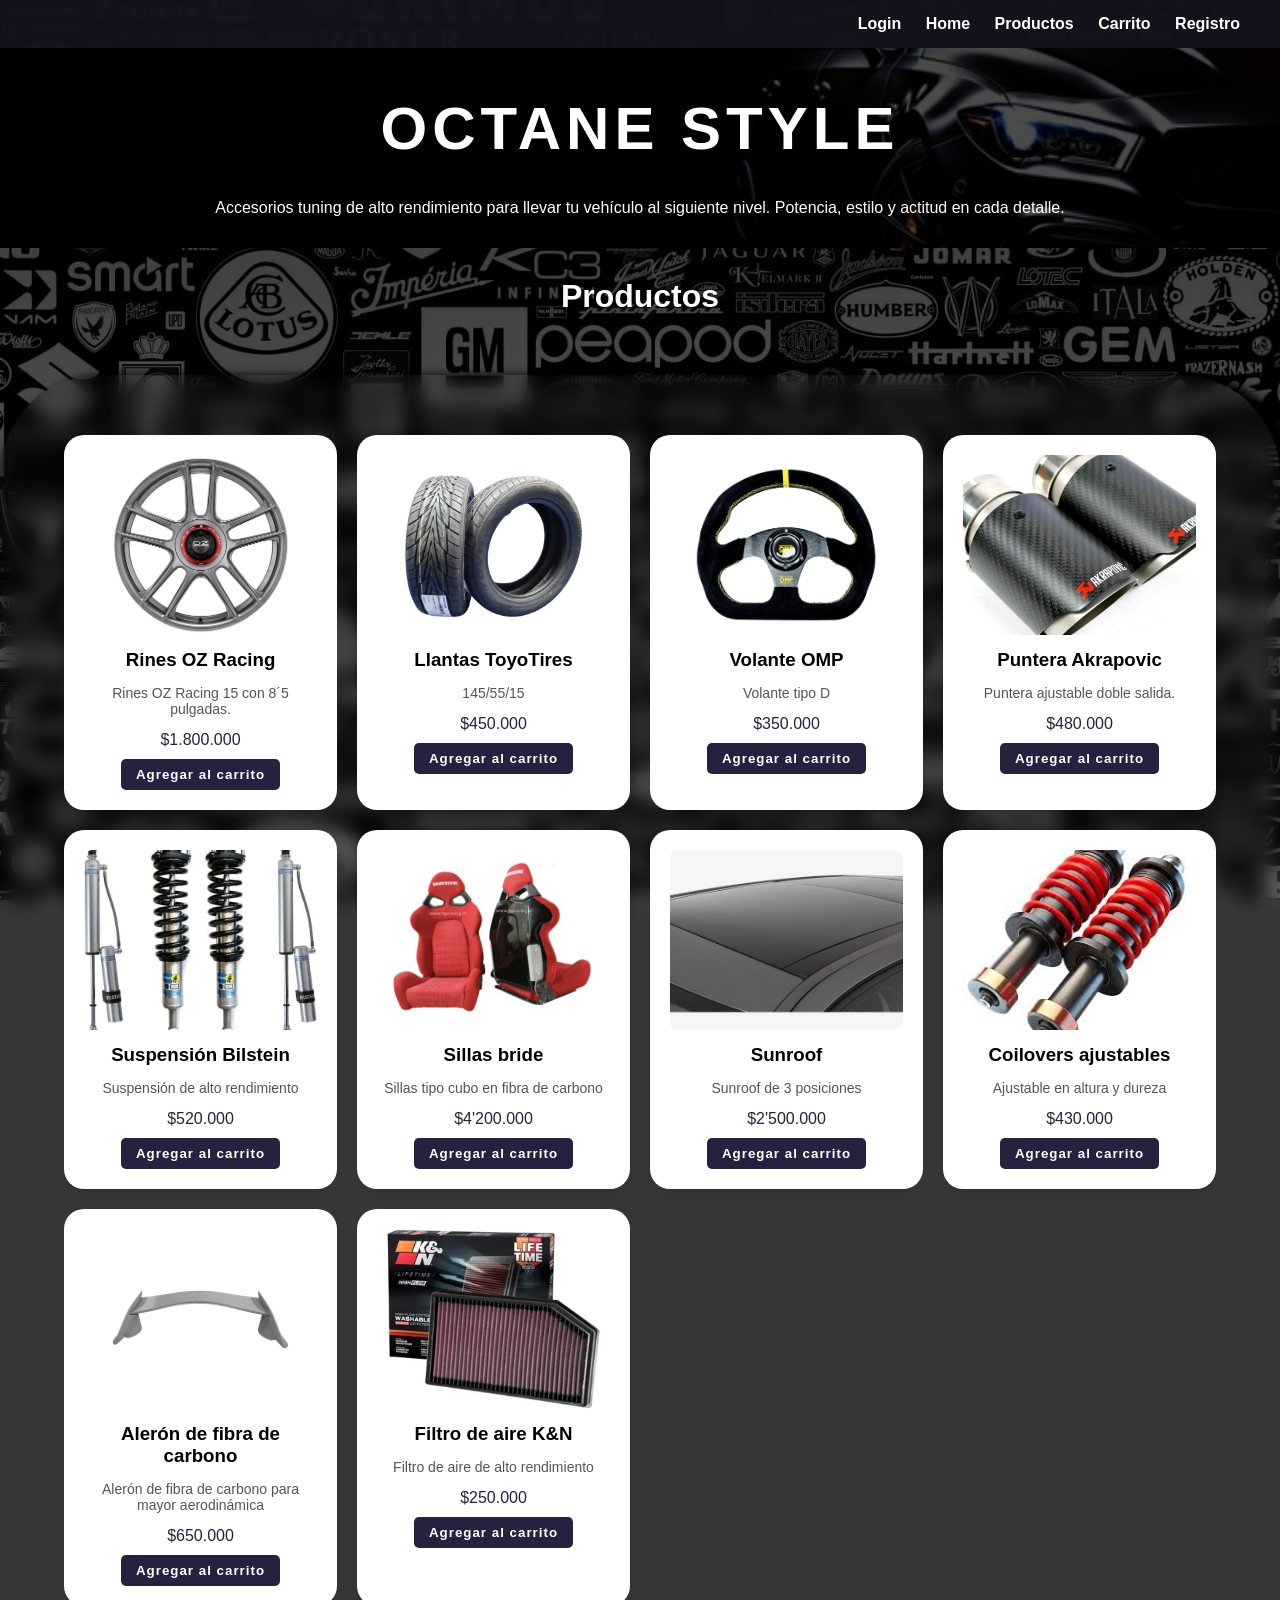
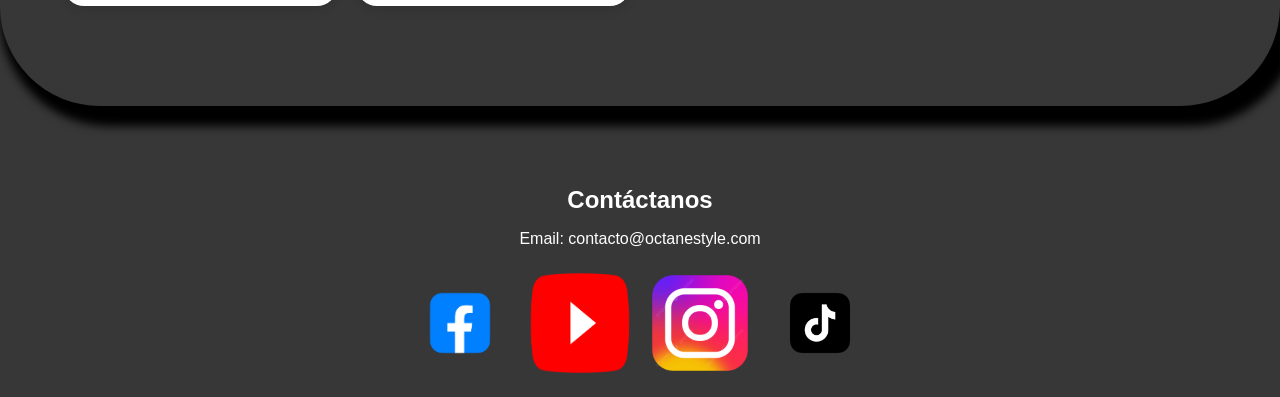
<file: productos2.html>
<!DOCTYPE html>
<html lang="es">
<head>
    <meta charset="UTF-8">
    <link rel="stylesheet" href="css/styles2.css">
    <title>Productos</title>
</head>

<body class="fondo-index">

    
    <nav>
        <a href="login.html">Login</a>
        <a href="index.html">Home</a>
        <a href="productos.html">Productos</a>
        <a href="carrito.html">Carrito</a>
        <a href="formulario.html">Registro</a>
    </nav>

    <main>

    <section class="hero-banner">
    <div class="hero-overlay">
        <h1>OCTANE STYLE</h1>
        <p class="descripcion">
            Accesorios tuning de alto rendimiento para llevar tu vehículo al siguiente nivel.
            Potencia, estilo y actitud en cada detalle.
        </p>
    </div>
</section>

           
    <h1>Productos</h1>
    

    <section class="bloque"> 

        <section id="productosGrid">

            <div class="producto_card">
                <img src="images/rines.png" alt="Rines">
                <h3>Rines OZ Racing</h3>
                <p>Rines OZ Racing 15 con 8´5 pulgadas.</p>
                <span class="precio">$1.800.000</span>
                <button onclick="agregarAlCarrito(1)">Agregar al carrito</button>
            </div>

            <div class="producto_card">
                <img src="images/llantas2.png" alt="Llantas">
                <h3>Llantas ToyoTires</h3>
                <p>145/55/15</p>
                <span class="precio">$450.000</span>
                <button onclick="agregarAlCarrito(2)">Agregar al carrito</button>
            </div>

            <div class="producto_card">
                <img src="images/volante.png" alt="Volante">
                <h3>Volante OMP</h3>
                <p>Volante tipo D</p>
                <span class="precio">$350.000</span>
                <button onclick="agregarAlCarrito(3)">Agregar al carrito</button>
            </div>

            <div class="producto_card">
                <img src="images/puntera.png" alt="Puntera">
                <h3>Puntera Akrapovic</h3>
                <p>Puntera ajustable doble salida.</p>
                <span class="precio">$480.000</span>
                <button onclick="agregarAlCarrito(4)">Agregar al carrito</button>
            </div>

            <div class="producto_card">
                <img src="images/suspension.png" alt="Suspensión">
                <h3>Suspensión Bilstein</h3>
                <p>Suspensión de alto rendimiento</p>
                <span class="precio">$520.000</span>
                <button onclick="agregarAlCarrito(5)">Agregar al carrito</button>
            </div>

            <div class="producto_card">
                <img src="images/sillas.png" alt="Sillas">
                <h3>Sillas bride</h3>
                <p>Sillas tipo cubo en fibra de carbono</p>
                <span class="precio">$4'200.000</span>
                <button>Agregar al carrito</button>
            </div>

            <div class="producto_card">
                <img src="images/sunroof.png" alt="Sunroof">
                <h3>Sunroof</h3>
                <p>Sunroof de 3 posiciones</p>
                <span class="precio">$2'500.000</span>
                <button>Agregar al carrito</button>
            </div>

            <div class="producto_card">
                <img src="images/coilovers.png" alt="Coilovers">
                <h3>Coilovers ajustables</h3>
                <p>Ajustable en altura y dureza</p>
                <span class="precio">$430.000</span>
                <button>Agregar al carrito</button>
            </div>

            <div class="producto_card">
                <img src="images/aleron.png" alt="Alerón">
                <h3>Alerón de fibra de carbono</h3>
                <p>Alerón de fibra de carbono para mayor aerodinámica</p>
                <span class="precio">$650.000</span>
                <button>Agregar al carrito</button>
            </div>

            <div class="producto_card">
                <img src="images/filtro.png" alt="Filtro de aire">
                <h3>Filtro de aire K&N</h3>
                <p>Filtro de aire de alto rendimiento</p>
                <span class="precio">$250.000</span>
                <button>Agregar al carrito</button>
            </div>

        </section>

    </section>

   
    </main>


    <footer>

         <section id="contacto">
    <h2>Contáctanos</h2>
    <p>Email: contacto@octanestyle.com</p>

    <div class="redes">
        <a href="#">
            <img src="images/facebook.png" alt="Facebook">
        </a>
        <a href="#">
            <img src="images/youtube.png" alt="YouTube">
        </a>
        <a href="#">
            <img src="images/instagram.png" alt="Instagram">
        </a>
        <a href="#">
            <img src="images/tiktok.png" alt="TikTok">
        </a>
    </div>
</section>

    </footer>

    <script src="js/carrito.js"></script>
</body>
</html>
</file>
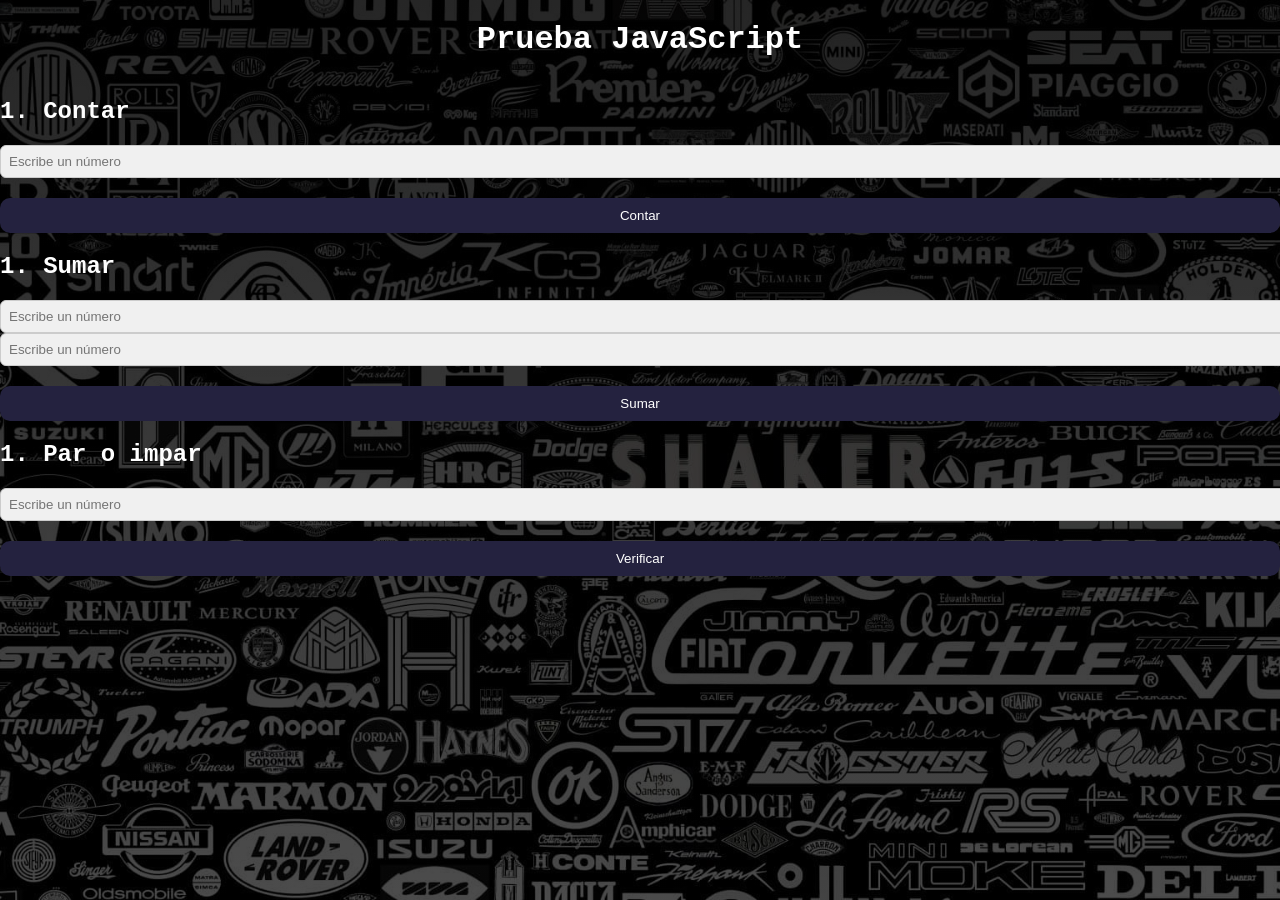
<file: pruebajs.html>
<!DOCTYPE html>
<html lang="es">
<head>
    <meta charset="UTF-8">
    <title>Formulario de Registro</title>
    <link rel="stylesheet" href="css/formulario.css">
</head>

<body> 
    <h1>Prueba JavaScript</h1>

    <section>   
        <h2>1. Contar</h2>
        <input type="number" id="numeroContar" placeholder="Escribe un número">
        <button id="btnContar">Contar</button>
        <p id="resultadoContar"></p>
    </section>





    <section>   
        <h2>1. Sumar</h2>
        <input type="number" id="numeroSumar1" placeholder="Escribe un número">
        <input type="number" id="numeroSumar2" placeholder="Escribe un número">

        <button id="btnSumar">Sumar</button>
        <p id="resultadoSumar"></p>
    </section>


     <section>   
    <h2>1. Par o impar</h2>
    <input type="number" id="numeroPar" placeholder="Escribe un número">
    <button id="btnPar">Verificar</button>
    <p id="resultadoPar"></p>
    </section>

    





    <script src="js/prueba.js"></script>
</body>
</html>
</file>
<file: css/styles.css>
body {
    font-family: Arial, sans-serif;
    margin: 0;
}

.fondo-index {
    background-image:
    linear-gradient(rgba(0, 0, 0, 0.9), rgba(0, 0, 0, 0.8)),
    url("../images/fondo_carros.png");
    background-size: cover;
    background-position: center;
    background-attachment: fixed;
}

nav {
    background: rgba(15, 15, 25, 0.95);
    padding: 10px 1px ;
    text-align: right;
    backdrop-filter: blur(10px);
    border-bottom: 1px solid rgba(255,255,255,0.05);
    border-radius: 27px;
}

nav a, .nav-banner a {
    color: rgb(198, 223, 247);
    text-decoration: none;
    font-weight: bold;
    letter-spacing: 1px;
    position: relative;
    transition: 0.3s;
}

nav a { margin-left: 25px; }

nav a::after, .nav-banner a::after {
    content: "";
    position: absolute;
    width: 0%;
    height: 2px;
    bottom: -5px;
    left: 0;
    background: #f33506;
    transition: 0.3s;
}

nav a:hover::after,
.nav-banner a:hover::after {
    width: 100%;
}

nav a:hover,
.nav-banner a:hover {
    color: #f36906;
}

.hero-overlay {

    width: 100%;
    display: flex;
    flex-direction: column;
    justify-content: center;
    align-items: center;
    color: rgb(252, 248, 248);
}

.hero-overlay h1 {
    font-size: clamp(28px, 5vw, 65px);
    letter-spacing: 6px;
    margin-bottom: 10px;
    text-shadow: 0 0 20px rgb(4, 2, 73);
    animation: aparecer 1s ease;
}

.descripcion {
    max-width: 650px;
    font-size: 25px;
    -webkit-text-stroke: 0.5px rgb(8, 0, 0);    
    opacity: 1;
}

.btn-principal {
    margin-top: 15px;
    padding: 15px 35px;
    border: none;
    background: linear-gradient(45deg, #5e0101, #080808);
    color: white;
    border-radius: 10px;
    cursor: pointer;
    font-weight: bold;
    letter-spacing: 1px;
    transition: 0.3s;
}

.btn-principal:hover {
    transform: scale(1.05);
    box-shadow: 0 0 20px rgba(14,6,243,0.7);
}

.bloque {
    padding: 60px 40px;
    margin: 40px auto 80px auto;
    width: 90%;
    border-radius: 25px;
    backdrop-filter: blur(8px);
    background: rgba(251, 2, 2, 0.098);
    border: 1px solid rgba(255,255,255,0.05);
}

#productosGrid {
    display: grid;
    grid-template-columns: repeat(auto-fit, minmax(220px, 1fr));
    gap: 25px;
    margin-top: 40px;
}

.producto_card {
    background: linear-gradient(145deg, #ffffff, #ffffff);
    border-radius: 20px;
    padding: 20px;
    text-align: center;
    box-shadow: 0 10px 25px rgb(6, 6, 6);
    transition: all 0.3s ease;
    position: relative;
    overflow: hidden;
}

.producto_card::before {
    content: "";
    position: absolute;
    width: 100%;
    height: 4px;
    top: 0;
    left: 0;
    background: linear-gradient(90deg, #f35106, transparent);
}

.producto_card:hover {
    transform: translateY(-8px) scale(1.02);
    box-shadow: 0 20px 40px rgba(240, 2, 2, 0.7);
}

.producto_card img {
    width: 100%;
    height: 180px;
    object-fit: contain;
    margin-bottom: 15px;
}

.producto_card h3 {
    margin: 10px 0 5px;
}

.producto_card p {
    font-size: 14px;
    color: #080808;
    min-height: 40px;
}

.precio {
    display: block;
    margin: 15px 0;
    font-weight: bold;
    font-size: 18px;
    color: #015c1e;
}

.producto_card button {
    padding: 10px 18px;
    border: none;
    background: #025f2a;
    color: white;
    border-radius: 8px;
    cursor: pointer;
    transition: 0.3s;
    font-weight: bold;
    letter-spacing: 1px;
}

.producto_card button:hover {
    background: #04fa5e;
    box-shadow: 0 0 10px rgba(247, 247, 248, 0.6);
}

.hero-slider {
    position: relative;
    height: 300px; 
    overflow: hidden;
}

.hero-slider .slide {
    position: absolute;
    width: 100%;
    height: 100%;
    background-size: cover;
    background-position: center;
    opacity: 0;
    transition: opacity 2s ease-in-out;
}

.hero-slider .slide.active {
    opacity: 2;
}

.top-header {
    text-align: center;
    padding: 20px 0;
    background: linear-gradient(145deg, #580201, #111111);
}

.top-header h1 {
    color: rgb(248, 248, 248);
    font-size: 50px;
    letter-spacing: 5px;
    margin: 0;
}

.header {
    background: linear-gradient(1deg, #f82601, #101010);
    padding: 20px 0 10px 0;
    text-align: center;
}

.titulo {
    color: white;
    font-size: 42px;
    letter-spacing: 6px;
    margin-bottom: 15px;
    font-family: 'Orbitron', sans-serif;
    font-weight: 900;
    font-style: italic;
    text-transform: uppercase;
    text-shadow:
        0 0 10px rgba(243, 6, 46, 0.8),
        0 0 60px rgba(243, 148, 6, 0.6);
}

.nav-banner {
    display: flex;
    justify-content: space-evenly; 
    width: 100%;
    max-width: 900px;
    margin: auto;
}

.menu-toggle {
    display: none;
    font-size: 28px;
    color: rgb(160, 240, 246);
    cursor: pointer;
    text-align: right;
    padding-right: 20px;
}

.imagenes-promos {
    display: flex;
    padding: 70px;
    flex-wrap: wrap;
    justify-content: center;
    gap: 42px;
}

.linea-decorativa {
    display: flex;
    margin-top: 40px;
    width: 100%;
    max-width: 100%;
    height: auto;
}

.contacto-pro {
    text-align: center;
    padding: 60px 20px;
    color: white;
    background: rgba(0,0,0,0.6);
    backdrop-filter: blur(2px);
    border-top: 1px solid rgba(255,255,255,0.05);
}

.contacto-pro h2 {
    font-size: 32px;
    letter-spacing: 3px;
}

.subtexto {
    opacity: 0.7;
    margin-bottom: 30px;
}

.contacto-contenido {
    display: flex;
    flex-direction: column;
    align-items: center;
    gap: 30px;
}

.contacto-info {
    font-size: 15px;
    line-height: 1.8;
    opacity: 0.85;
}


.redes {
    display: flex;
    gap: 20px;
}

.redes a {
    background: rgba(248, 245, 245, 0.05);
    padding: 12px;
    border-radius: 12px;
    transition: 0.3s;
}

.redes img {
    width: 30px;
    height: 30px;
}

.redes a:hover {
    transform: translateY(-5px);
    box-shadow: 0 0 15px rgba(239, 239, 243, 0.6);
}


@keyframes aparecer {
    from {
        opacity: 0;
        transform: translateY(-20px);
    }
    to {
        opacity: 1;
        transform: translateY(0);
    }
}


@media (max-width: 768px) {

    .menu-toggle {
        display: block;
    }

    .nav-banner {
        display: none;
        flex-direction: column;
        gap: 10px;
    }

    .nav-banner.active {
        display: flex;
    }

    .hero-slider {
        height: 250px;
    }

    .descripcion {
        font-size: 14px;
        padding: 0 10px;
        text-align: center;
    }
}

@media (max-width: 480px) {

    .titulo {
        font-size: 24px;
        letter-spacing: 2px;
    }

    .bloque {
        padding: 30px 15px;
    }

    #productosGrid {
        grid-template-columns: 1fr;
    }

    .btn-principal {
        width: 90%;
    }
}

@media (min-width: 768px) {
    .contacto-contenido {
        flex-direction: row;
        justify-content: space-around;
    }

    .contacto-info {
        text-align: left;
    }
}

.slider {
    margin-top: 50px;
    width: 100%;
    height: 400px;
    overflow: hidden;
    border-radius: 10px;
}

.slider-track {
    display: flex;
    width: 100%;
    transition: transform 1s ease;
}

.slider img {
    width: 100%;
    height: 400px;
    object-fit: contain;

    flex: 0 0 100%; 
}

.marcas {

    width: 100%;
    background: #111;
    padding: 20px 0;
}

.marcas-container {
    display: flex;
    justify-content: center;
    align-items: center;
    gap: 40px;
    flex-wrap: wrap; /* 👈 se adapta en móvil */
}

.marcas img {
    height: 50px;
    object-fit: contain;
    opacity: 0.7;
    transition: 0.3s;
    filter: brightness(0) invert(1);
}

.marcas img:hover {
    opacity: 1;
    transform: scale(1.1);
}

.quienes-somos {
    padding: 50px 20px;
    color: white;
}

.quienes-somos .contenido {
    display: flex;
    align-items: center;
    justify-content: space-between;
    gap: 40px;
    max-width: 1200px;
    margin: auto;
    flex-wrap: wrap;
}

.quienes-somos .texto {
    flex: 1 1 400px; 
}

.quienes-somos .texto h2 {
    margin-bottom: 20px;
    text-align: left;
}

.quienes-somos .texto p {
    line-height: 1.6;
}

.quienes-somos .imagen {
    flex: 1 1 400px;
    display: flex;
    justify-content: center;
}

.quienes-somos .imagen img {
    width: 100%;
    max-width: 500px;
    height: auto;
    object-fit: contain;
    border-radius: 20px;
}
</file>
<file: css/stylesa.css>
body {
    font-family: Arial, sans-serif;
    margin: 0;
}

.fondo-index {
    background-image:
    linear-gradient(rgba(0, 0, 0, 0.9), rgba(0, 0, 0, 0.8)),
    url("../images/fondo_carros.png");
    background-size: cover;
    background-position: center;
    background-attachment: fixed;
}

nav {
    background: rgba(15, 15, 25, 0.95);
    padding: 10px 1px ;
    text-align: right;
    backdrop-filter: blur(10px);
    border-bottom: 1px solid rgba(255,255,255,0.05);
    border-radius: 27px;
}

nav a, .nav-banner a {
    color: rgb(198, 223, 247);
    text-decoration: none;
    font-weight: bold;
    letter-spacing: 1px;
    position: relative;
    transition: 0.3s;
}

nav a { margin-left: 25px; }

nav a::after, .nav-banner a::after {
    content: "";
    position: absolute;
    width: 0%;
    height: 2px;
    bottom: -5px;
    left: 0;
    background: #f33506;
    transition: 0.3s;
}

nav a:hover::after,
.nav-banner a:hover::after {
    width: 100%;
}

nav a:hover,
.nav-banner a:hover {
    color: #f36906;
}

.hero-overlay {

    width: 100%;
    display: flex;
    flex-direction: column;
    justify-content: center;
    align-items: center;
    color: rgb(252, 248, 248);
}

.hero-overlay h1 {
    font-size: clamp(28px, 5vw, 65px);
    letter-spacing: 6px;
    margin-bottom: 10px;
    text-shadow: 0 0 20px rgb(4, 2, 73);
    animation: aparecer 1s ease;
}

.descripcion {
    max-width: 650px;
    font-size: 25px;
    -webkit-text-stroke: 0.5px rgb(8, 0, 0);    
    opacity: 1;
}

.btn-principal {
    margin-top: 15px;
    padding: 15px 35px;
    border: none;
    background: linear-gradient(45deg, #5e0101, #080808);
    color: white;
    border-radius: 10px;
    cursor: pointer;
    font-weight: bold;
    letter-spacing: 1px;
    transition: 0.3s;
}

.btn-principal:hover {
    transform: scale(1.05);
    box-shadow: 0 0 20px rgba(14,6,243,0.7);
}

.bloque {
    padding: 60px 40px;
    margin: 40px auto 80px auto;
    width: 90%;
    border-radius: 25px;
    backdrop-filter: blur(8px);
    background: rgba(251, 2, 2, 0.098);
    border: 1px solid rgba(255,255,255,0.05);
}

#productosGrid {
    display: grid;
    grid-template-columns: repeat(auto-fit, minmax(220px, 1fr));
    gap: 25px;
    margin-top: 40px;
}

.producto_card {
    background: linear-gradient(145deg, #ffffff, #ffffff);
    border-radius: 20px;
    padding: 20px;
    text-align: center;
    box-shadow: 0 10px 25px rgb(6, 6, 6);
    transition: all 0.3s ease;
    position: relative;
    overflow: hidden;
}

.producto_card::before {
    content: "";
    position: absolute;
    width: 100%;
    height: 4px;
    top: 0;
    left: 0;
    background: linear-gradient(90deg, #f35106, transparent);
}

.producto_card:hover {
    transform: translateY(-8px) scale(1.02);
    box-shadow: 0 20px 40px rgba(240, 2, 2, 0.7);
}

.producto_card img {
    width: 100%;
    height: 180px;
    object-fit: contain;
    margin-bottom: 15px;
}

.producto_card h3 {
    margin: 10px 0 5px;
}

.producto_card p {
    font-size: 14px;
    color: #080808;
    min-height: 40px;
}

.precio {
    display: block;
    margin: 15px 0;
    font-weight: bold;
    font-size: 18px;
    color: #015c1e;
}

.producto_card button {
    padding: 10px 18px;
    border: none;
    background: #025f2a;
    color: white;
    border-radius: 8px;
    cursor: pointer;
    transition: 0.3s;
    font-weight: bold;
    letter-spacing: 1px;
}

.producto_card button:hover {
    background: #04fa5e;
    box-shadow: 0 0 10px rgba(247, 247, 248, 0.6);
}

.hero-slider {
    position: relative;
    height: 300px; 
    overflow: hidden;
}

.hero-slider .slide {
    position: absolute;
    width: 100%;
    height: 100%;
    background-size: cover;
    background-position: center;
    opacity: 0;
    transition: opacity 2s ease-in-out;
}

.hero-slider .slide.active {
    opacity: 2;
}

.top-header {
    text-align: center;
    padding: 20px 0;
    background: linear-gradient(145deg, #580201, #111111);
}

.top-header h1 {
    color: rgb(248, 248, 248);
    font-size: 50px;
    letter-spacing: 5px;
    margin: 0;
}

.header {
    background: linear-gradient(1deg, #f82601, #101010);
    padding: 20px 0 10px 0;
    text-align: center;
}

.titulo {
    color: white;
    font-size: 42px;
    letter-spacing: 6px;
    margin-bottom: 15px;
    font-family: 'Orbitron', sans-serif;
    font-weight: 900;
    font-style: italic;
    text-transform: uppercase;
    text-shadow:
        0 0 10px rgba(243, 22, 6, 0.8),
        0 0 20px rgba(207, 243, 6, 0.6);
}

.nav-banner {
    display: flex;
    justify-content: space-evenly; 
    width: 100%;
    max-width: 900px;
    margin: auto;
}

.menu-toggle {
    display: none;
    font-size: 28px;
    color: rgb(160, 240, 246);
    cursor: pointer;
    text-align: right;
    padding-right: 20px;
}

.imagenes-promos {
    display: flex;
    padding: 70px;
    flex-wrap: wrap;
    justify-content: center;
    gap: 42px;
}

.linea-decorativa {
    display: flex;
    margin-top: 40px;
    width: 100%;
    max-width: 100%;
    height: auto;
}

.contacto-pro {
    text-align: center;
    padding: 60px 20px;
    color: white;
    background: rgba(0,0,0,0.6);
    backdrop-filter: blur(2px);
    border-top: 1px solid rgba(255,255,255,0.05);
}

.contacto-pro h2 {
    font-size: 32px;
    letter-spacing: 3px;
}

.subtexto {
    opacity: 0.7;
    margin-bottom: 30px;
}

.contacto-contenido {
    display: flex;
    flex-direction: column;
    align-items: center;
    gap: 30px;
}

.contacto-info {
    font-size: 15px;
    line-height: 1.8;
    opacity: 0.85;
}


.redes {
    display: flex;
    gap: 20px;
}

.redes a {
    background: rgba(248, 245, 245, 0.05);
    padding: 12px;
    border-radius: 12px;
    transition: 0.3s;
}

.redes img {
    width: 30px;
    height: 30px;
}

.redes a:hover {
    transform: translateY(-5px);
    box-shadow: 0 0 15px rgba(239, 239, 243, 0.6);
}


@keyframes aparecer {
    from {
        opacity: 0;
        transform: translateY(-20px);
    }
    to {
        opacity: 1;
        transform: translateY(0);
    }
}


@media (max-width: 768px) {

    .menu-toggle {
        display: block;
    }

    .nav-banner {
        display: none;
        flex-direction: column;
        gap: 10px;
    }

    .nav-banner.active {
        display: flex;
    }

    .hero-slider {
        height: 250px;
    }

    .descripcion {
        font-size: 14px;
        padding: 0 10px;
        text-align: center;
    }
}

@media (max-width: 480px) {

    .titulo {
        font-size: 24px;
        letter-spacing: 2px;
    }

    .bloque {
        padding: 30px 15px;
    }

    #productosGrid {
        grid-template-columns: 1fr;
    }

    .btn-principal {
        width: 90%;
    }
}

@media (min-width: 768px) {
    .contacto-contenido {
        flex-direction: row;
        justify-content: space-around;
    }

    .contacto-info {
        text-align: left;
    }
}

.slider {
    margin-top: 50px;
    width: 100%;
    height: 400px;
    overflow: hidden;
    border-radius: 10px;
}

.slider-track {
    display: flex;
    width: 100%;
    transition: transform 1s ease;
}

.slider img {
    width: 100%;
    height: 400px;
    object-fit: contain;

    flex: 0 0 100%; 
}

.marcas {

    width: 100%;
    background: #111;
    padding: 20px 0;
}

.marcas-container {
    display: flex;
    justify-content: center;
    align-items: center;
    gap: 40px;
    flex-wrap: wrap; /* 👈 se adapta en móvil */
}

.marcas img {
    height: 50px;
    object-fit: contain;
    opacity: 0.7;
    transition: 0.3s;
    filter: brightness(0) invert(1);
}

.marcas img:hover {
    opacity: 1;
    transform: scale(1.1);
}

.quienes-somos {
    padding: 50px 20px;
    color: white;
}

.quienes-somos .contenido {
    display: flex;
    align-items: center;
    justify-content: space-between;
    gap: 40px;
    max-width: 1200px;
    margin: auto;
    flex-wrap: wrap;
}

.quienes-somos .texto {
    flex: 1 1 400px; 
}

.quienes-somos .texto h2 {
    margin-bottom: 20px;
    text-align: left;
}

.quienes-somos .texto p {
    line-height: 1.6;
}

.quienes-somos .imagen {
    flex: 1 1 400px;
    display: flex;
    justify-content: center;
}

.quienes-somos .imagen img {
    width: 100%;
    max-width: 500px;
    height: auto;
    object-fit: contain;
    border-radius: 20px;
}

.item-carrito {
    background: rgb(255, 255, 255);
    color: black;
    padding: 15px;
    margin: 10px auto;
    border-radius: 10px;
    max-width: 1300px;
    text-align: center;
}

.item-carrito button {
    margin: 5px;
    padding: 20px 20px;
    border: none;
    cursor: pointer;
    border-radius: 6px;
}

.item-carrito button:hover {
    background: #ddd;
}




.contenedor-formulario {
    width: 100%;
    max-width: 400px;
    text-align: center;
    color: white;
}

.subtexto {
    opacity: 0.7;
    margin-bottom: 20px;
}

.caja-formulario {
    background: rgba(255,255,255,0.05);
    padding: 45px;
    border-radius: 20px;
    backdrop-filter: blur(10px);
    box-shadow: 0 0 25px rgba(250, 2, 2, 0.6);
}

.fila {
    text-align: left;
    margin-bottom: 20px;
}

.fila label {
    display: block;
    margin-bottom: 5px;
}

.fila input {
    width: 100%;
    padding: 12px;
    border: none;
    border-radius: 10px;
    outline: none;
    background: rgba(255,255,255,0.1);
    color: white;
}

.fila input::placeholder {
    color: rgba(255,255,255,0.6);
}

.btn-login {
    width: 100%;
    padding: 12px;
    border: none;
    border-radius: 10px;
    background: linear-gradient(45deg, #f30606, #010010);
    color: white;
    font-weight: bold;
    cursor: pointer;
    transition: 0.3s;
}

.btn-login:hover {
    transform: scale(1.05);
    box-shadow: 0 0 15px rgba(243, 128, 6, 0.7);
}

.extra {
    margin-top: 15px;
    font-size: 14px;
}

.extra a {
    color: #fa5e03;
    text-decoration: none;
}
</file>
<file: css/contactanos.css>
body {
    margin: 0;
    font-family: 'Courier New', Courier, monospace;
    background-image: linear-gradient(rgba(0, 0, 0, 0.85), rgba(0, 0, 0, 0.7)),
    url("../images/fondo_carros.png");
    background-size: cover;
    background-position: center;
    background-repeat: no-repeat;
    background-attachment: fixed;
    color: white;
}

.bloque {
    
    padding: 60px 0;
    margin-top: 60px;
    width: 100%;
    border-radius: 100px;
    box-shadow: 10px 10px 10px 10px black;
    backdrop-filter: blur(10px);
}

.texto_cont {

    min-height: 50px;
    display: flex;
    flex-direction: column;
    align-items: center;
    padding: 80px 20px;
}

nav {
    background-color: rgba(20, 20, 30, 0.95);
    padding: 15px 40px;
    text-align: right;
}

nav a {
    color: white;
    text-decoration: none;
    margin-left: 20px;
    font-weight: bold;
    transition: 0.3s;
}

nav a:hover {
    color: #0e06f3;
}
</file>
<file: css/formulario.css>
body {
    margin: 0;
    font-family: 'Courier New', Courier, monospace;
    background-image: linear-gradient(rgba(0, 0, 0, 0.85), rgba(0, 0, 0, 0.7)),
    url("../images/fondo_carros.png");
    background-size: cover;
    background-position: center;
    background-repeat: no-repeat;
    background-attachment: fixed;
    color: white;
}

.contenedor-formulario {
    min-height: 100vh;
    display: flex;
    flex-direction: column;
    align-items: center;
    padding: 80px 20px;
}

h1 {
    margin-bottom: 40px;
    text-align: center;
}

.caja-formulario {
    background-color: white;
    width: 600px;
    max-width: 90%;
    padding: 40px;
    border-radius: 20px;
    box-shadow: 0px 10px 30px rgba(0,0,0,0.5);
}

.fila {
    display: grid;
    grid-template-columns: 180px 1fr;
    align-items: center;
    margin-bottom: 15px;
    color: black;
}

input,
select,
textarea {
    background-color: #f0f0f0;
    border: 1px solid #ccc;
    padding: 8px;
    width: 100%;
    border-radius: 6px;
}

.opciones {
    display: flex;
    gap: 10px;
}

.mensaje textarea {
    height: 80px;
    resize: none;
}

button {
    margin-top: 20px;
    padding: 10px;
    border-radius: 10px;
    background-color: #24223f;
    border: none;
    color: white;
    cursor: pointer;
    width: 100%;
    transition: 0.3s;
}

button:hover {
    background-color: #0e06f3;
}

nav {
    background-color: rgba(20, 20, 30, 0.95);
    padding: 15px 40px;
    text-align: right;
}

nav a {
    color: white;
    text-decoration: none;
    margin-left: 20px;
    font-weight: bold;
    transition: 0.3s;
}

nav a:hover {
    color: #0e06f3;
}

.bloque {
    
    padding: 40px 0;
    margin-top: 60px;
    margin-bottom: 20px;
    width: 100%;
    border-radius: 100px;
    box-shadow: 10px 10px 10px 10px black;
    backdrop-filter: blur(10px);
}

.redes {
    margin-top: 25px;
    margin-bottom: 30px;
    display: flex;
    justify-content: center;
    gap: 20px;
}

.redes img {
    width: 100px;
    height: 100px;
    transition: transform 0.3s ease, opacity 0.3s ease;
    cursor: pointer;
}

.redes img:hover {
    transform: scale(1.2);
    opacity: 0.8;
}

.hero-banner {
    height: 200px;
    background-image: url("../images/banner.png");
    background-size: cover;
    background-position: center;
    position: relative;
    display: flex;
    align-items: center;
    justify-content: center;
}

.hero-overlay {
    background: rgba(0, 0, 0, 0.7);
    width: 100%;
    height: 100%;
    display: flex;
    flex-direction: column;
    align-items: center;
    justify-content: center;
    color: white;
    text-align: center;
}

.hero-overlay h1 {
    font-size: 60px;
    letter-spacing: 5px;
    margin-bottom: 20px;
}
</file>
<file: css/styles2.css>
body {
    margin: 0;
    font-family: Arial, sans-serif;
    background-color: #373738;
}

.hero-banner {
    height: 200px;
    background-image: url("../images/banner.png");
    background-size: cover;
    background-position: center;
    position: relative;
    display: flex;
    align-items: center;
    justify-content: center;
}

.hero-overlay {
    background: rgba(0, 0, 0, 0.7);
    width: 100%;
    height: 100%;
    display: flex;
    flex-direction: column;
    align-items: center;
    justify-content: center;
    color: white;
    text-align: center;
}

.hero-overlay h1 {
    font-size: 60px;
    letter-spacing: 5px;
    margin-bottom: 20px;
}

.fondo-index {
    background-image:
    linear-gradient(rgba(0, 0, 0, 0.8), rgba(0, 0, 0, 0.6)),
     url("../images/fondo_carros.png");
    background-size: cover;
    background-position: center;
    background-repeat: no-repeat;
    background-attachment: fixed;
}

.producto_card {
    background-color: white;
    border-radius: 20px;
    padding: 20px;
    text-align: center;
    box-shadow: 0 4px 10px rgba(0,0,0,0.1);
    transition: transform 0.3s;
}

nav {
    background-color: rgba(20, 20, 30, 0.95);
    padding: 15px 40px;
    text-align: right;
}

nav a {
    color: white;
    text-decoration: none;
    margin-left: 20px;
    font-weight: bold;
    transition: 0.3s;
}

nav a:hover {
    color: #0e06f3;
}

h1 {
    color: white;
    text-align: center;
    margin: 30px 0;
}

.producto_card:hover {
    transform: scale(1.05);
}

.producto_card img {
    width: 100%;
    height: 180px;
    object-fit: cover;
    border-radius: 8px;
}

.producto_card h3 {
    margin: 10px 0 5px;
}

.producto_card p {
    font-size: 14px;
    color: #555;
}

.precio {
    display: block;
    margin: 10px 0;
    color: #24223f;
}

.producto_card button {
    padding: 8px 15px;
    border: none;
    background-color: #24223f;
    color: white;
    border-radius: 5px;
    cursor: pointer;
}

.producto_card button:hover {
    background-color: #0e06f3;
    transform: scale(1.05);
}

#productosGrid {
    display: grid;
    grid-template-columns: repeat(auto-fit, minmax(220px, 1fr));
    gap: 20px;
    width: 90%;
    margin: auto;
    padding-bottom: 40px;
}

.bloque {
    
    padding: 60px 0;
    margin-top: 60px;
    width: 100%;
    border-radius: 100px;
    box-shadow: 10px 10px 10px 10px black;
    backdrop-filter: blur(10px);
}

.redes {
    margin-top: 25px;
    margin-bottom: 0px;
    display: flex;
    justify-content: center;
    gap: 20px;
}

.redes img {
    width: 100px;
    height: 100px;
    transition: transform 0.3s ease, opacity 0.3s ease;
    cursor: pointer;
}

.redes img:hover {
    transform: scale(1.2);
    opacity: 0.8;
}

#contacto {
    text-align: center;
    padding: 60px 20px 20px 20px;
    color: white;
}

#contacto h2 {
    margin-bottom: 15px;
}

.producto_card {
    transition: all 0.3s ease;
}

.producto_card:hover {
    transform: translateY(-8px) scale(1.02);
}

.producto_card button {
    font-weight: bold;
    letter-spacing: 1px;
}

.hero-overlay h1 {
    animation: aparecer 1s ease;
}

@keyframes aparecer {
    from {
        opacity: 0;
        transform: translateY(-20px);
    }
    to {
        opacity: 1;
        transform: translateY(0);
    }
}

nav {
    position: sticky;
    top: 0;
    z-index: 1000;
}
</file>
